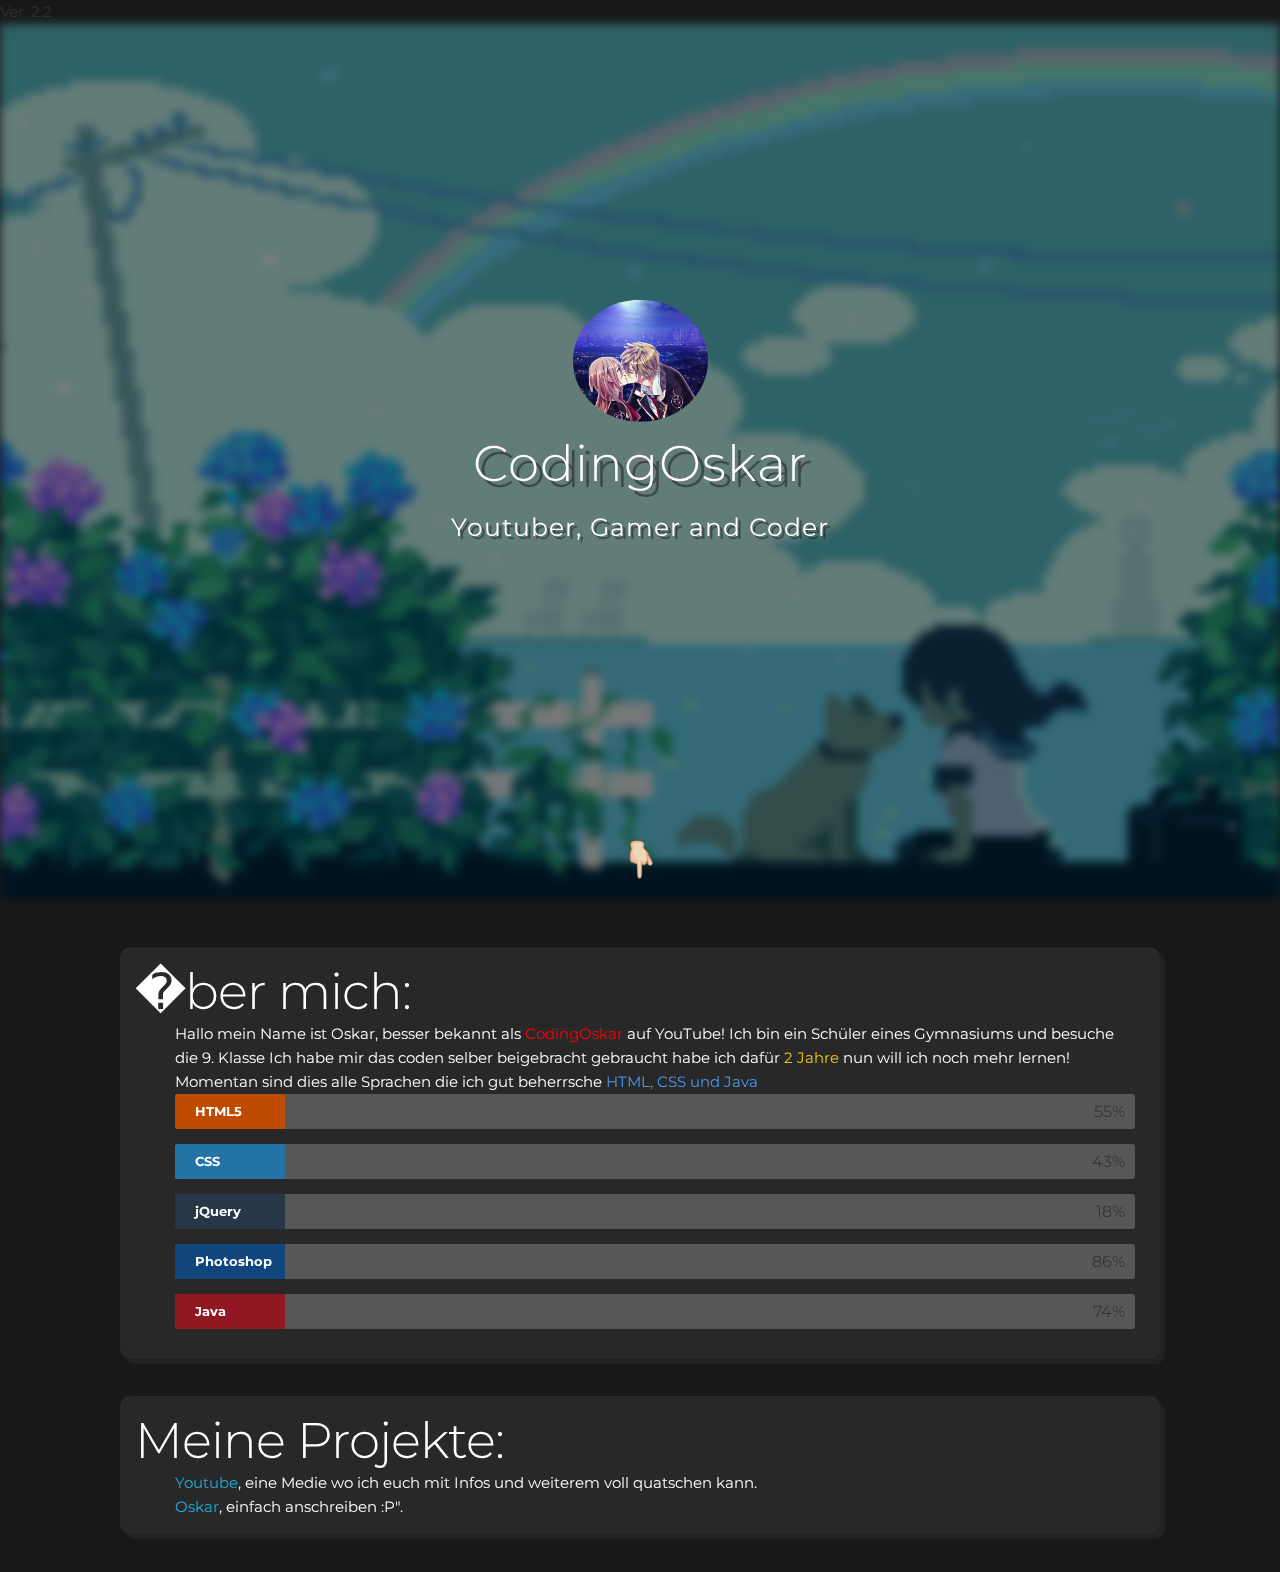
<file: index.html>
<html>


 <meta http-equiv="content-type" content="text/html;charset=utf-8" />
<head>
    <!-- Google Analytics -->
    <script async src="https://www.googletagmanager.com/gtag/js?id=UA-52771679-1"></script>
    <script>
      window.dataLayer = window.dataLayer || [];
      function gtag(){dataLayer.push(arguments);}
      gtag('js', new Date());

      gtag('config', 'UA-52771679-1');
    </script>
<div style="width: 100%;text-align: left;opacity: 0.1">Ver. 2.2</div>
    <title>CodingOskar</title>
    <meta http-equiv="Content-Type" content="text/html; charset=UTF-8"/>
    <meta name="viewport" content="width=device-width, initial-scale=1, maximum-scale=1.0, user-scalable=no"/>

    <!-- Meta Data -->
    <meta name="theme-color" content="#98ff98">
    <meta content="" property="og:image" />
    <link rel="icon" type="image/x-icon" href="assets/images/favicon.png">
    <meta content="CodingOskar" property="og:title" />

    <meta content="CodingOskar's Personal Page" property="og:description" />
    <meta content="CodingOskar's Personal Page" name="description" />

    <!-- CSS -->
    <link href="assets/css/modesta.css" type="text/css" rel="stylesheet"> <!-- uses ModestaCSS from https://github.com/AlexFlipnote/ModestaCSS -->

    <!-- JavaScript -->
    <script src="assets/js/smoothscroll.min.js" type="text/javascript" charset="utf-8"></script>
    <script src="assets/js/main.js" type="text/javascript" charset="utf-8"></script>

    <!-- Custom CSS -->
    <style>.one-full.column p, .one-full.column h1 { margin: 0; }</style>
  </head>
  <body>
    <div class="fullscreen">
      <div class="background" style="background-image: url('assets/images/bg1.gif');"></div>
      <script type="text/javascript">

    var images = ['assets/images/bg1.gif', 'assets/images/bg2.gif', 'assets/images/bg3.gif', 'assets/images/bg4.gif', 'assets/images/bg5.gif', 'assets/images/bg6.gif', 'assets/images/bg7.gif', 'assets/images/bg8.gif', 'assets/images/bg9.gif', 'assets/images/bg10.gif', 'assets/images/bg11.gif', 'assets/images/bg12.gif', 'assets/images/bg13.gif', 'assets/images/bg14.gif', 'assets/images/bg15.gif', 'assets/images/bg16.gif'];
    document.getElementsByClassName('background')[0].style.backgroundImage = 'url(' + images[Math.floor(Math.random() * images.length)] + ')';

  </script>
      <div class="center-object">
        <section class="me">
          <img draggable="false" src="assets/images/profile.png" class="image-title">
          <h1 class="title" style="width: 100%;text-align: center">CodingOskar</h1>
          <span class="undertitle" style="width: 100%;text-align: center">Youtuber, Gamer and Coder</span>
        </section>
        <div class="buttons">
          <a href="#" class="btn animation discord hover" target="_blank">Discord</a>
          <a href="#" class="btn animation twitter hover" target="_blank">Twitter</a>
          <a href="#" class="btn animation youtube hover">YouTube</a>
        </div>
      </div>

      <a href="#information"><div id="fade" class="arrow bounce"></div></a>
    </div>

    <section class="container" id="information">
      <div class="box-container primary row">
        <div class="one-full column"><h1><i class="twa twa-pencil2"></i> �ber mich:</h1></div>
        <div class="one-full column">
          <p>
            Hallo mein Name ist Oskar, besser bekannt als <span class="youtube-text">CodingOskar</span> auf YouTube!
            Ich bin ein Schüler eines Gymnasiums und besuche die 9. Klasse
            Ich habe mir das coden selber beigebracht gebraucht habe ich dafür <span class="sun-flower-text">2 Jahre</span> nun will ich noch mehr lernen!
            Momentan sind dies alle Sprachen die ich gut beherrsche <span class="twitter-text">HTML, CSS und Java</span>
		  </p>

		  		<meta charset="utf-8">
<style>
.skillbar {
	position:relative;
	display:block;
	margin-bottom:15px;
	width:100%;
	background:#eee;
	background: rgba(238,238,238,0.24);
	238	238	238
	height:35px;
	border-radius:3px;
	transition:0.1s linear;
	transition-property:width, background-color;
}

.skillbar-title {
	position:absolute;
	top:0;
	left:0;
	width:110px;
	font-weight:bold;
	font-size:13px;
	color:#ffffff;
	background:#6adcfa;
	border-top-left-radius:3px;
	border-bottom-left-radius:3px;
}
.skillbar-title span {
	display:block;
	background:rgba(0, 0, 0, 0.1);
	padding:0 20px;
	height:35px;
	line-height:35px;
	border-top-left-radius:3px;
	border-bottom-left-radius:3px;
}
.skillbar-bar {
	height:35px;
	width:0px;
	background:#6adcfa;
	border-radius:3px;
}
.skill-bar-percent {
	position:absolute;
	right:10px;
	top:0;
	font-size:16px;
	height:30px;
	line-height:35px;
	color:#220e01;
	color:rgba(0, 0, 0, 0.4);
}
</style>
 <script src="https://ajax.googleapis.com/ajax/libs/jquery/3.2.1/jquery.min.js"></script>
<script>
jQuery(document).ready(function(){
	jQuery('.skillbar').each(function(){
		jQuery(this).find('.skillbar-bar').animate({
			width:jQuery(this).attr('data-percent')
		},4000);
	});
});
</script>
</head>

<p>
<body>

<div class="skillbar clearfix " data-percent="55%">
	<div class="skillbar-title" style="background: #d35400;"><span>HTML5</span></div>
	<div class="skillbar-bar" style="background: #e67e22;"></div>
	<div class="skill-bar-percent">55%</div>
</div>

<div class="skillbar clearfix " data-percent="43%">
	<div class="skillbar-title" style="background: #2980b9;"><span>CSS</span></div>
	<div class="skillbar-bar" style="background: #3498db;"></div>
	<div class="skill-bar-percent">43%</div>
</div>

<div class="skillbar clearfix " data-percent="18%">
	<div class="skillbar-title" style="background: #2c3e50;"><span>jQuery</span></div>
	<div class="skillbar-bar" style="background: #2c3e50;"></div>
	<div class="skill-bar-percent">18%</div>
</div>

<div class="skillbar clearfix " data-percent="86%">
	<div class="skillbar-title" style="background: #124e8c;"><span>Photoshop</span></div>
	<div class="skillbar-bar" style="background: #4288d0;"></div>
	<div class="skill-bar-percent">86%</div>
</div>

<div class="skillbar clearfix " data-percent="74%">
	<div class="skillbar-title" style="background: #A01B27;"><span>Java</span></div>
	<div class="skillbar-bar" style="background: #EA3749;"></div>
	<div class="skill-bar-percent">74%</div>
</div>



        </div>
      </div>

      <div class="box-container primary row">
        <div class="one-full column"><h1><i class="twa twa-open-file-folder"></i> Meine Projekte:</h1></div>
        <div class="one-full column">
          <p><a href="https://www.youtube.com/" target="_blank">Youtube</a>, eine Medie wo ich euch mit Infos und weiterem voll quatschen kann.</p>
          <p><a href="https://twitter.com/shinjulrf" target="_blank">Oskar</a>, einfach anschreiben :P".</p>
        </div>
      </div>
    </section>

  </body>

</html>
</file>
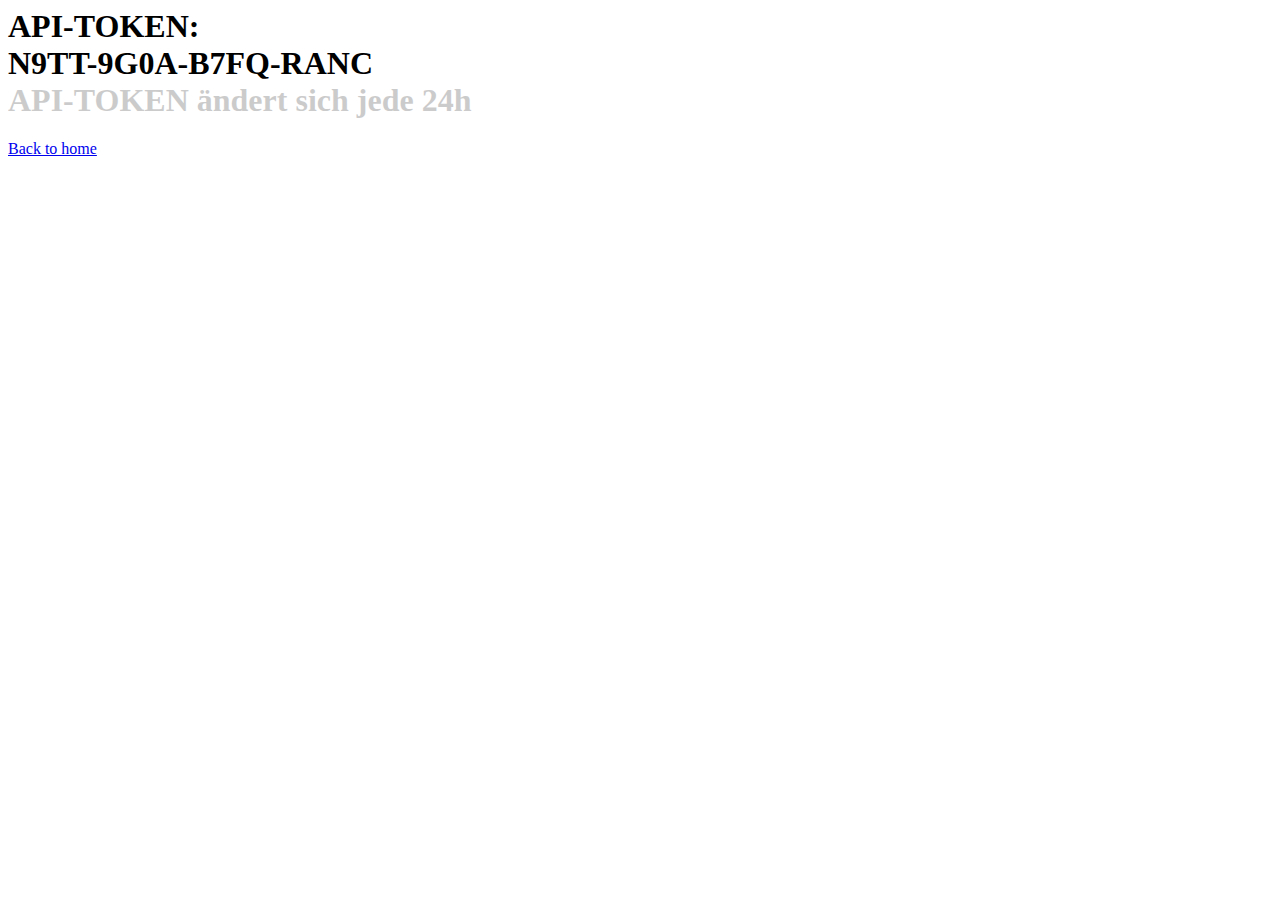
<file: 398736418989122bd891t89213891s.html>
<html>
  <head>
    <title>API-TOKEN</title>
    <link href="https://modesta.alexflipnote.xyz/css/modesta.min.css" type="text/css" rel="stylesheet">

    <!-- Custom CSS -->
    <style>
      .cursor { animation: 1s blink step-end infinite; font-weight: bolder; }
      @keyframes blink {
        from, to { opacity: 0; }
        50% { opacity: 1; }
      }
    </style>
  </head>
  <body>
    <div class="center-object center-text">
      <div class="box-container secondary no-border-radius container">
        <h1 class="bold">
          API-TOKEN:<br>N9TT-9G0A-B7FQ-RANC
<div style="width: 100%;opacity: 0.2">API-TOKEN ändert sich jede 24h</div>

        </h1>
        <a href="index.html" class="btn alizarin hover">Back to home</a>
      </div>
    </div>
  </body>
</html>
</file>
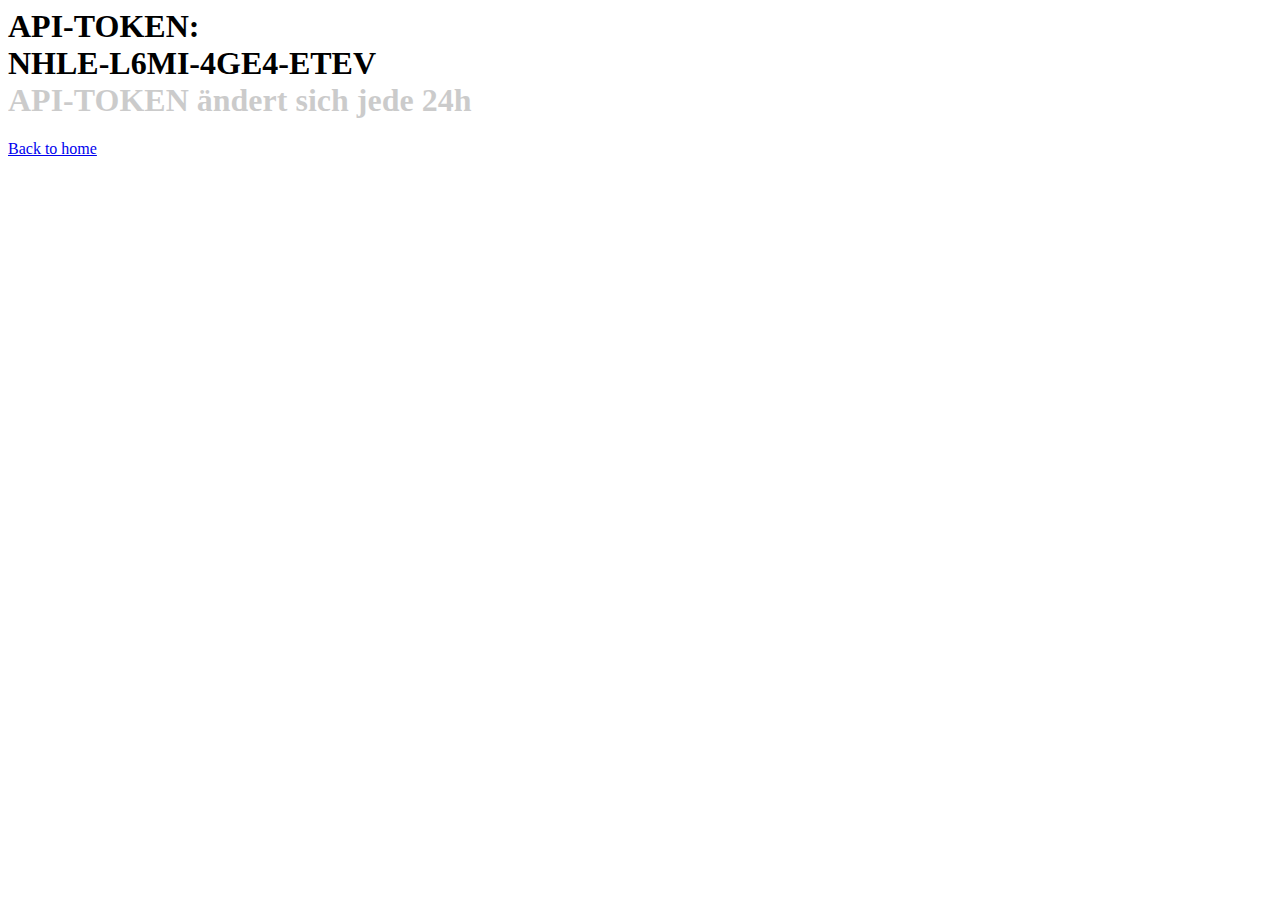
<file: apitoken.html>
<html>
  <head>
    <title>API-TOKEN</title>
    <link href="https://modesta.alexflipnote.xyz/css/modesta.min.css" type="text/css" rel="stylesheet">

    <!-- Custom CSS -->
    <style>
      .cursor { animation: 1s blink step-end infinite; font-weight: bolder; }
      @keyframes blink {
        from, to { opacity: 0; }
        50% { opacity: 1; }
      }
    </style>
  </head>
  <body>
    <div class="center-object center-text">
      <div class="box-container secondary no-border-radius container">
        <h1 class="bold">
          API-TOKEN:<br>NHLE-L6MI-4GE4-ETEV
<div style="width: 100%;opacity: 0.2">API-TOKEN ändert sich jede 24h</div>

        </h1>
        <a href="index.html" class="btn alizarin hover">Back to home</a>
      </div>
    </div>
  </body>
</html>
</file>
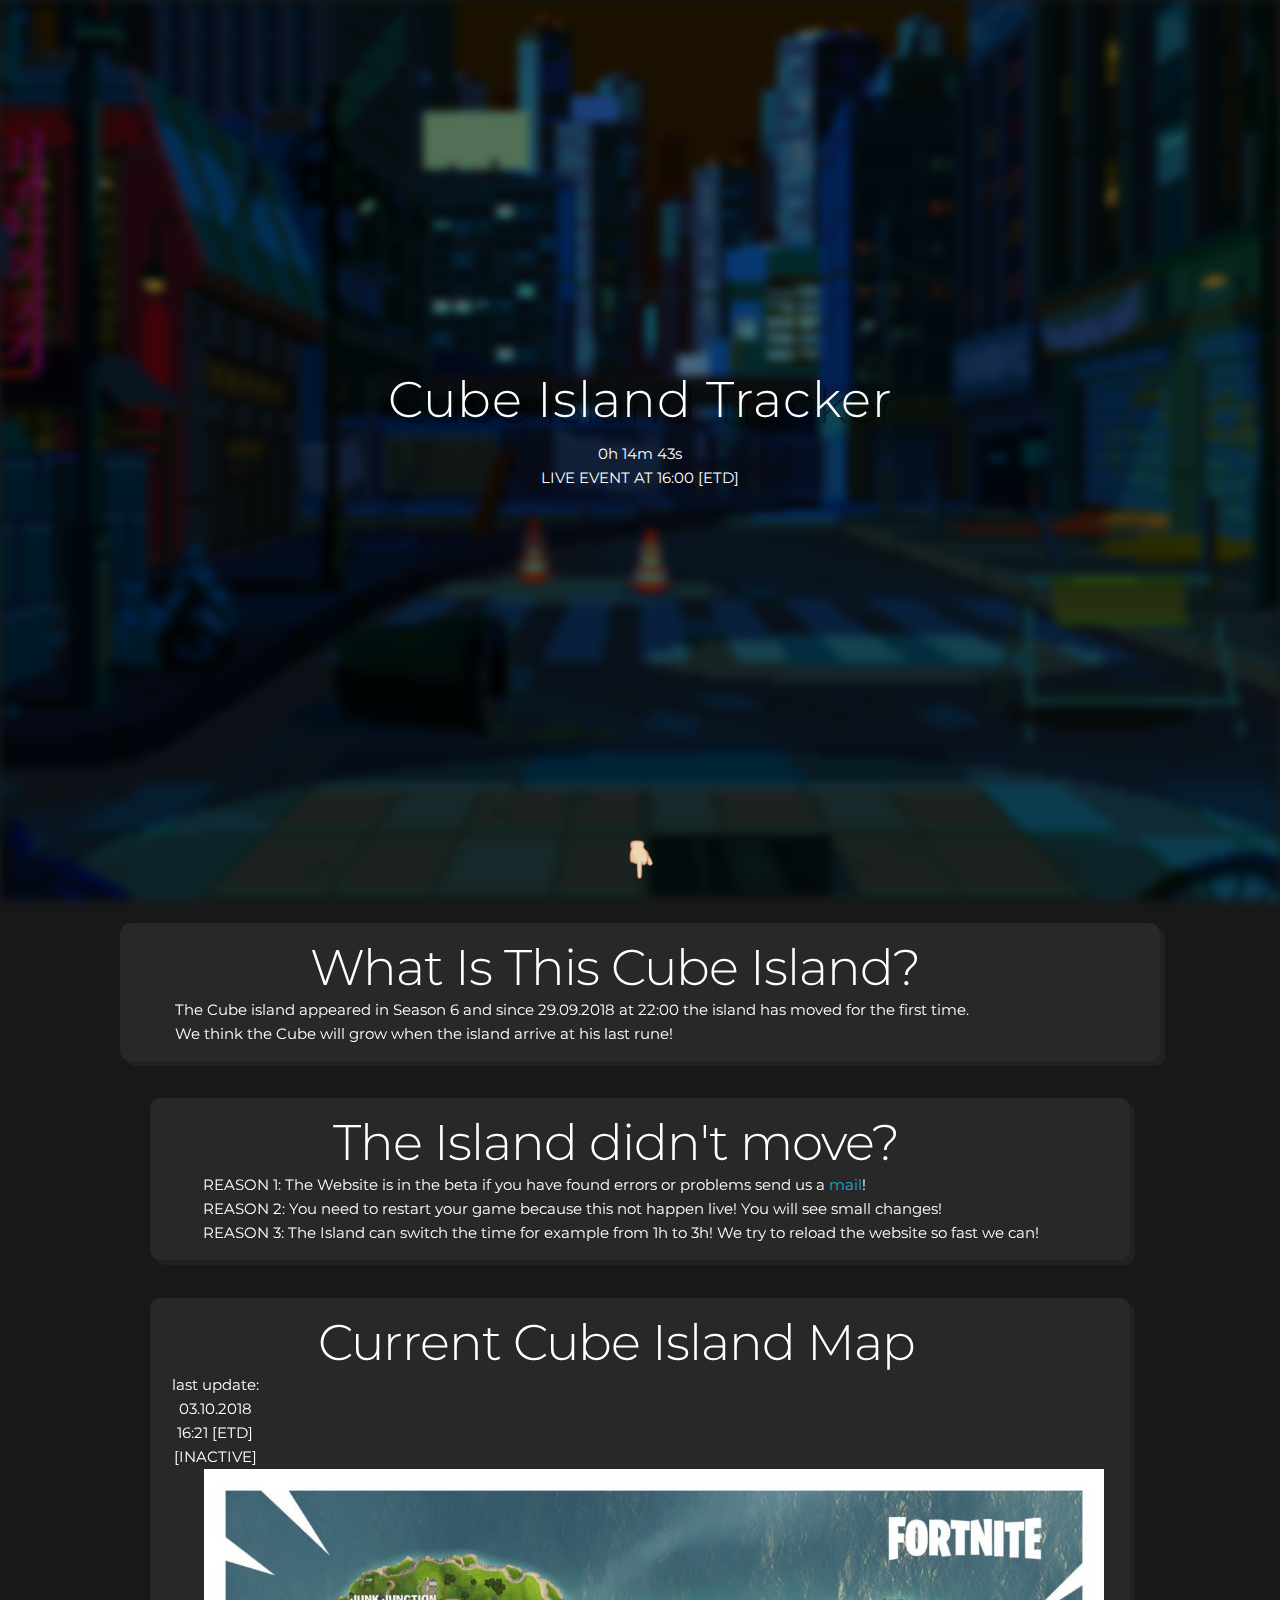
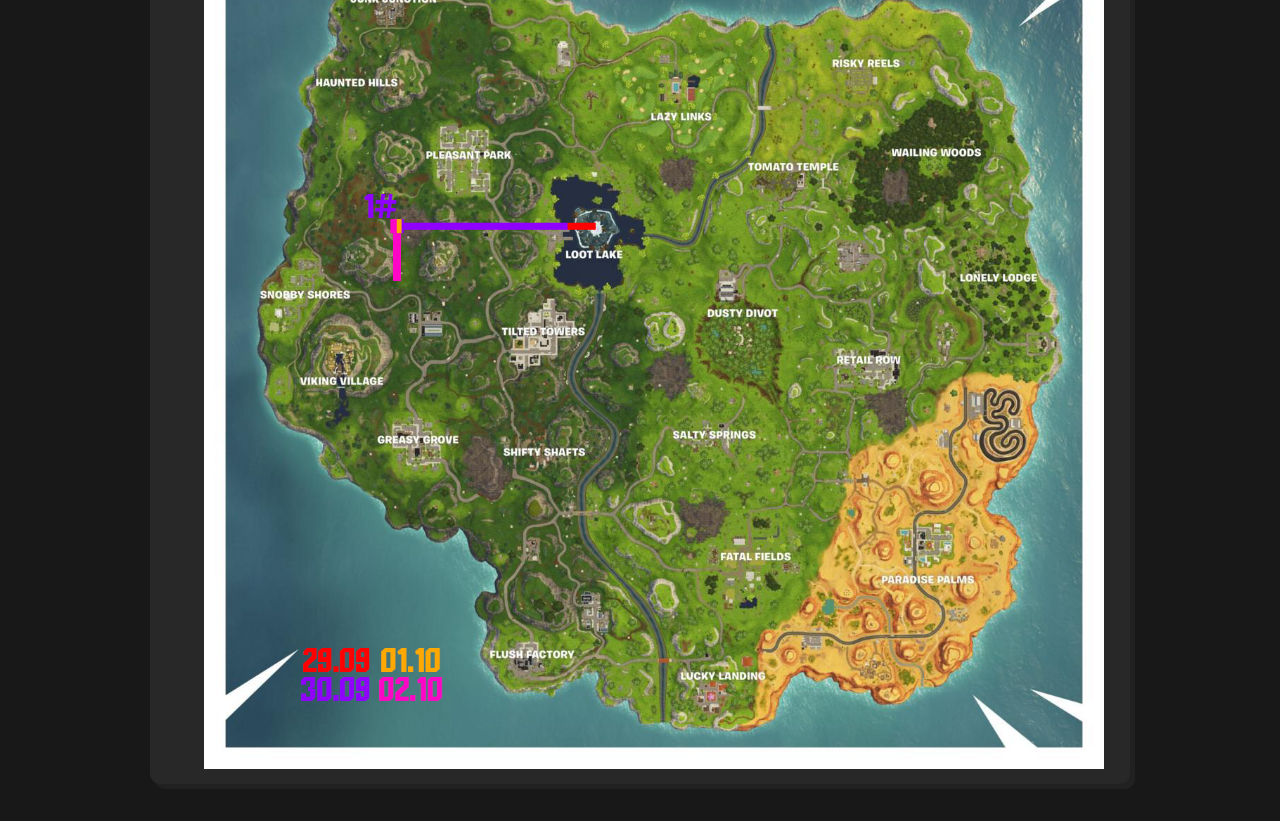
<file: island_tracker.html>
<html>
  
<meta http-equiv="content-type" content="text/html;charset=utf-8" /><!-- /Added by HTTrack -->
<head>

    <title>Cube Island Tracker</title>
    <meta http-equiv="Content-Type" content="text/html; charset=UTF-8"/>
    <meta name="viewport" content="width=device-width, initial-scale=1, maximum-scale=1.0, user-scalable=no"/>

    <!-- Meta Data -->
    <meta name="theme-color" content="#98ff98">
    <meta content="o" property="og:image" />
    <link rel="icon" type="image/x-icon" href="assets/images/Countdown.gif">
    <meta content="Cube Countdown" property="og:title" />

    <meta content="" property="og:description" />
    <meta content="" name="description" />

    <!-- CSS -->
    <link href="assets/css/modesta.css" type="text/css" rel="stylesheet"> <!-- uses ModestaCSS from https://github.com/AlexFlipnote/ModestaCSS -->

    <!-- JavaScript -->
    <script src="assets/js/smoothscroll.min.js" type="text/javascript" charset="utf-8"></script>
    <script src="assets/js/main.js" type="text/javascript" charset="utf-8"></script>
    <script>
function wait(ms) {
    var d = new Date();
    var d2 = null;
    do { d2 = new Date(); }
    while(d2-d < ms);
}
 
// Set the date we're counting down to
 
var countDownDate = new Date("Oct 18, 2018 22:00:00 EDT") <!--- 08:36:43 ---> <!---  05:3:43 --->
 
// Get todays date and time

var now = new Date().getTime();
      
var minutes = 27
var seconds = 42
   
// Find the distance between now and the count down date
var distance = countDownDate.getTime() - now;
while (distance < 0) {
    countDownDate.setSeconds(countDownDate.getSeconds() + minutes*60+seconds)
    console.log("TEST")
 
    distance = countDownDate - now;
}
 
// Update the count down every 1 second
var x = setInterval(function() {
 
    // Get todays date and time
    var now = new Date().getTime();
   
    // Find the distance between now and the count down date
    var distance = countDownDate - now;
   
    // Time calculations for days, hours, minutes and seconds
    var hours = Math.floor((distance % (1000 * 60 * 60 * 24)) / (1000 * 60 * 60));
    var minutes = Math.floor((distance % (1000 * 60 * 60)) / (1000 * 60));
    var seconds = Math.floor((distance % (1000 * 60)) / 1000);
   
    // Output the result in an element with id="demo"
    document.getElementById("countdown").innerHTML = hours + "h "
    + minutes + "m " + seconds + "s ";
 
    console.log(distance)
 
    if (distance < 0) {
    document.getElementById("countdown").innerHTML = "RESTART YOUR GAME TO SEE THE RESULT!";
    }
    if (distance < -19000) {
    console.log("CUBE TIME")
    countDownDate.setSeconds(countDownDate.getSeconds() + minutes*60+seconds)
    var distance = countDownDate - now;
    }
}, 1000);
</script>
    <!-- Custom CSS -->
    <style>.one-full.column p, .one-full.column h1 { margin: 0; }</style>
  </head>
  <body>
    <div class="fullscreen">
      <div class="background" style="background-image: url('assets/images/bg1.gif');"></div>
      <script type="text/javascript">
    var images = ['assets/images/down1.gif', 'assets/images/down2.gif', 'assets/images/down3.gif', 'assets/images/down4.gif', 'assets/images/down5.gif', 'assets/images/down6.gif', 'assets/images/down7.gif'];
    document.getElementsByClassName('background')[0].style.backgroundImage = 'url(' + images[Math.floor(Math.random() * images.length)] + ')';
  </script>
      <div class="center-object">
        <section class="me">
          <h1 class="title" style="width: 100%;text-align: center">Cube Island Tracker</h1>
        <div id="countdown"></div>
<div>LIVE EVENT AT 16:00 [ETD]</div>
		  
        </section>
        <div class="buttons">
          <a href="https://twitter.com/shinjulrf" class="btn animation twitter hover" target="_blank">Twitter</a>
		  <a href="https://www.reddit.com/user/ShinjuLRF" class="btn animation github hover" target="_blank">Reddit</a>
          <a href="page_not_found.html" class="btn animation youtube hover" target="_blank">Youtube</a>
        </div>
      </div>
              <a href="#information"><div id="fade" class="arrow bounce"></div></a>
    </div>

    <section class="container" id="information">
      <div class="box-container primary row">
        <div class="one-full column"><h1 style="width: 100%;text-align: center"><i class="twa twa-pencil2"></i>What Is This Cube Island?</h1></div>
        <div class="one-full column">
          <p>The Cube island appeared in Season 6 and since 29.09.2018 at 22:00 the island has moved for the first time.
		  <p> We think the Cube will grow when the island arrive at his last rune!
          </p>
        </div>
      </div>
      
          <section class="container" id="information">
      <div class="box-container primary row">
        <div class="one-full column"><h1 style="width: 100%;text-align: center"><i class="twa twa-pencil2"></i>The Island didn't move?</h1></div>
        <div class="one-full column">
<p>REASON 1: The Website is in the beta if you have found errors or problems send us a <a href="support.html">mail</a>!</p>
<p>REASON 2: You need to restart your game because this not happen live! You will see small changes!</p>
<p>REASON 3: The Island can switch the time for example from 1h to 3h! We try to reload the website so fast we can!</p>
        </div>
      </div>
  
        <div class="box-container primary row">
        <div class="one-full column"><h1 style="width: 100%;text-align: center"><i class="twa twa-pencil2"></i>Current Cube Island Map</h1></div>
		<div style="width: 100px;text-align: center">last update: 03.10.2018 16:21 [ETD] [INACTIVE]</div>
        <div class="one-full column">
          <a href="assets/images/map.png" target="_blank"><img src="assets/images/map.png" style='height: 100%; width: 100%; object-fit: contain; text-align: center'/></a>
        </div>

  </section>
  </body>

</html>
</file>
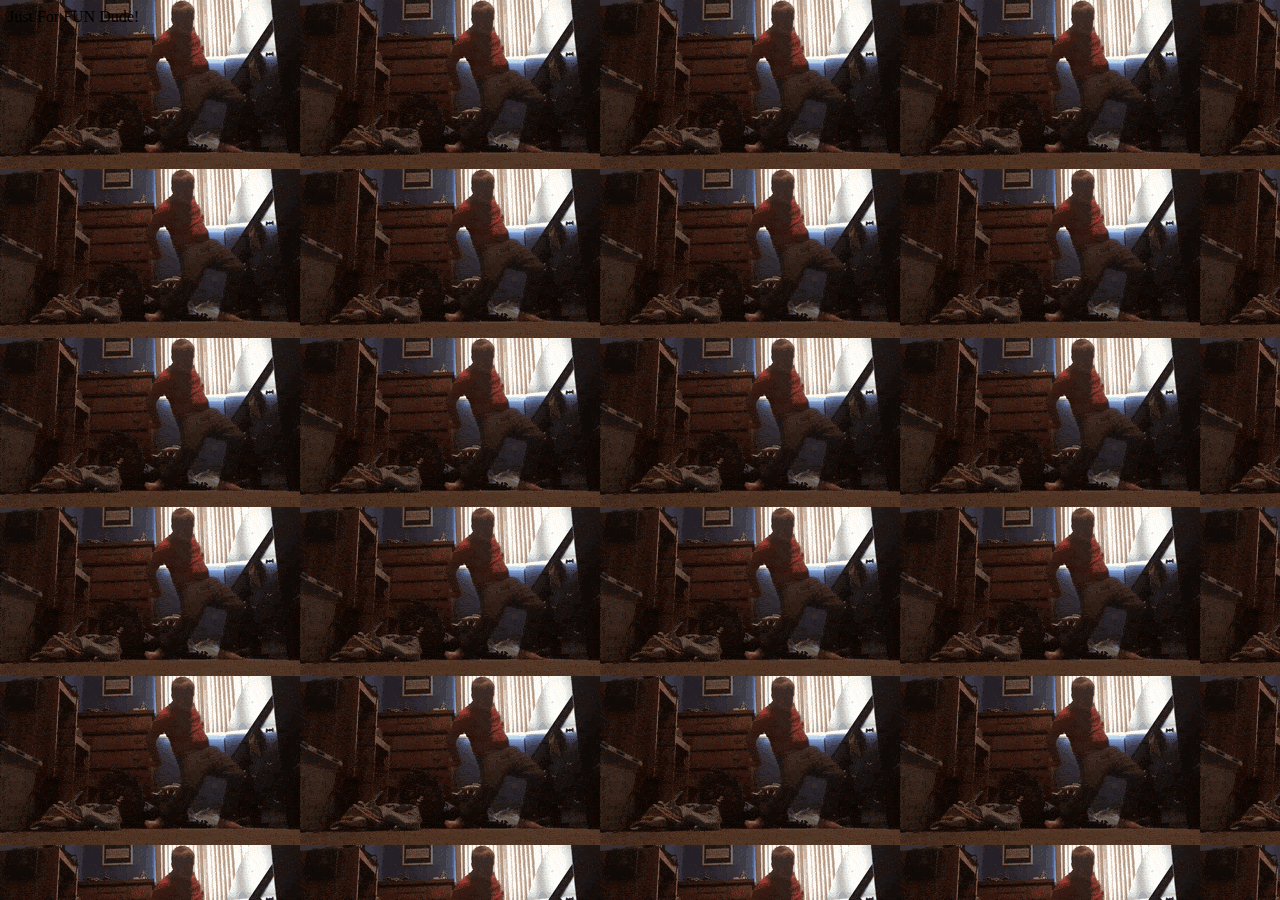
<file: justforfun.html>
<html>
<head>
  <title> Just for Fun </title>
 </head>

<body background="assets/images/gif.gif">
  
  <div class="background">
    		<span>Just</span>
    		<span>For</span>
    		<span>FUN</span>
    		<span>Dude!</span>
    	</div>

<iframe width="0" height="0" src="http://www.YoutubeRepeater.com/watch?v=1TFZl8oz6Es&s=33&e=94" frameborder="0" allowfullscreen></iframe>

</body>
</html>
</file>
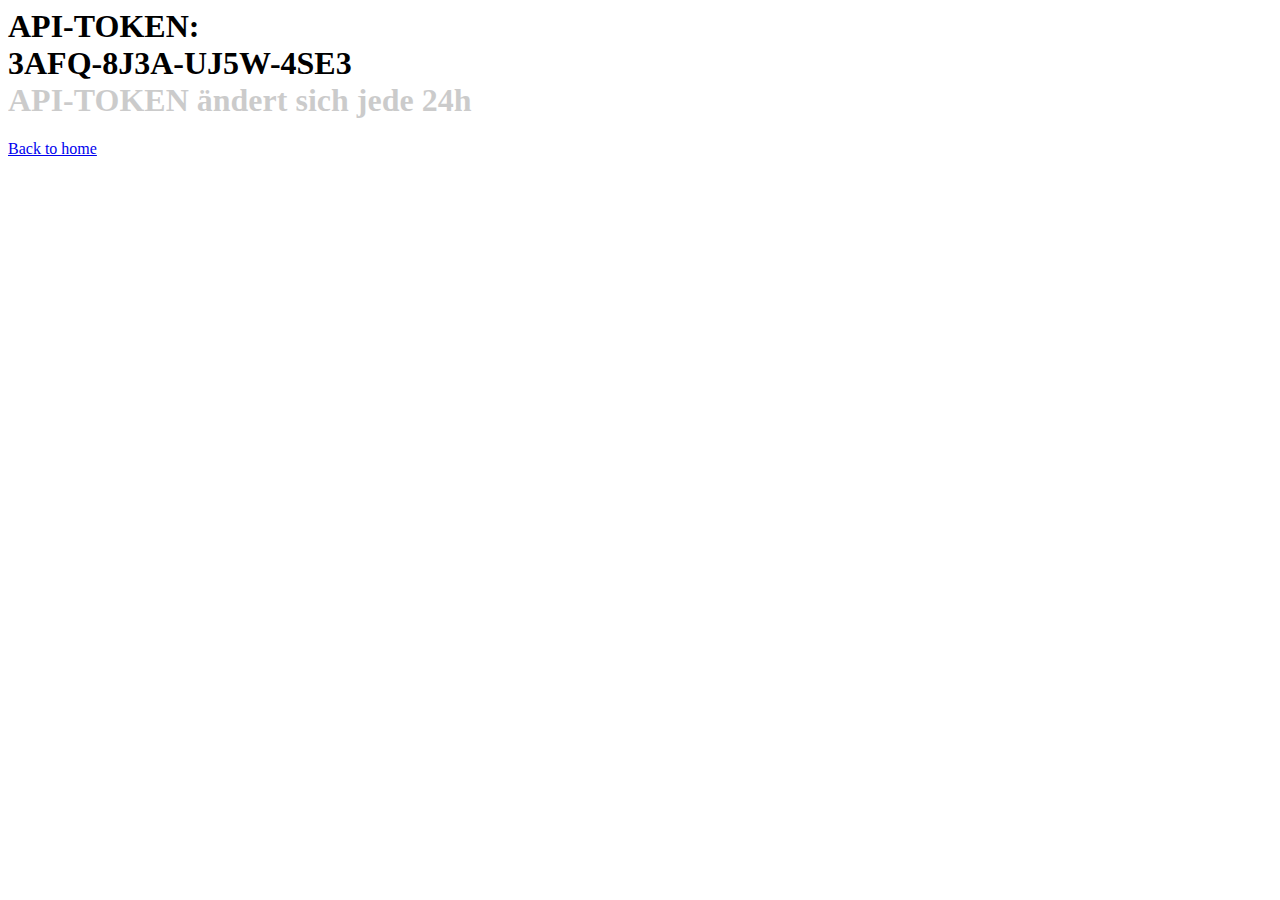
<file: mSjdsiDaSd.html>
<html>
  <head>
    <title>API-TOKEN</title>
    <link href="https://modesta.alexflipnote.xyz/css/modesta.min.css" type="text/css" rel="stylesheet">

    <!-- Custom CSS -->
    <style>
      .cursor { animation: 1s blink step-end infinite; font-weight: bolder; }
      @keyframes blink {
        from, to { opacity: 0; }
        50% { opacity: 1; }
      }
    </style>
  </head>
  <body>
    <div class="center-object center-text">
      <div class="box-container secondary no-border-radius container">
        <h1 class="bold">
          API-TOKEN:<br>3AFQ-8J3A-UJ5W-4SE3
<div style="width: 100%;opacity: 0.2">API-TOKEN ändert sich jede 24h</div>

        </h1>
        <a href="index.html" class="btn alizarin hover">Back to home</a>
      </div>
    </div>
  </body>
</html>
</file>
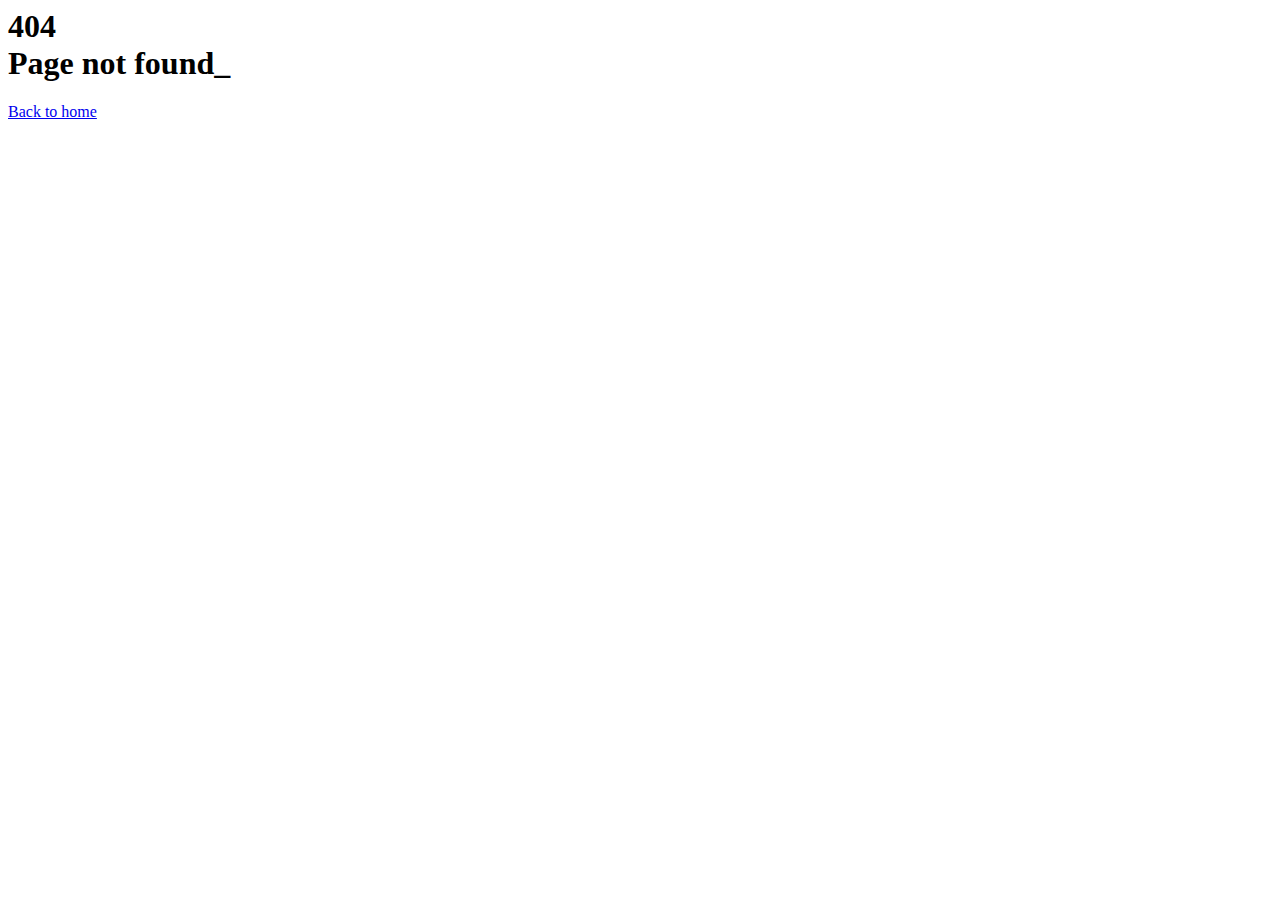
<file: page_not_found.html>
<html>
  <head>
    <title>404: Page not found</title>
    <link href="https://modesta.alexflipnote.xyz/css/modesta.min.css" type="text/css" rel="stylesheet">

    <!-- Custom CSS -->
    <style>
      .cursor { animation: 1s blink step-end infinite; font-weight: bolder; }
      @keyframes blink {
        from, to { opacity: 0; }
        50% { opacity: 1; }
      }
    </style>
  </head>
  <body>
    <div class="center-object center-text">
      <div class="box-container secondary no-border-radius container">
        <h1 class="bold">
          404<br>Page not found<span class="cursor">_</span>
        </h1>
        <a href="index.html" class="btn alizarin hover">Back to home</a>
      </div>
    </div>
  </body>
</html>
</file>
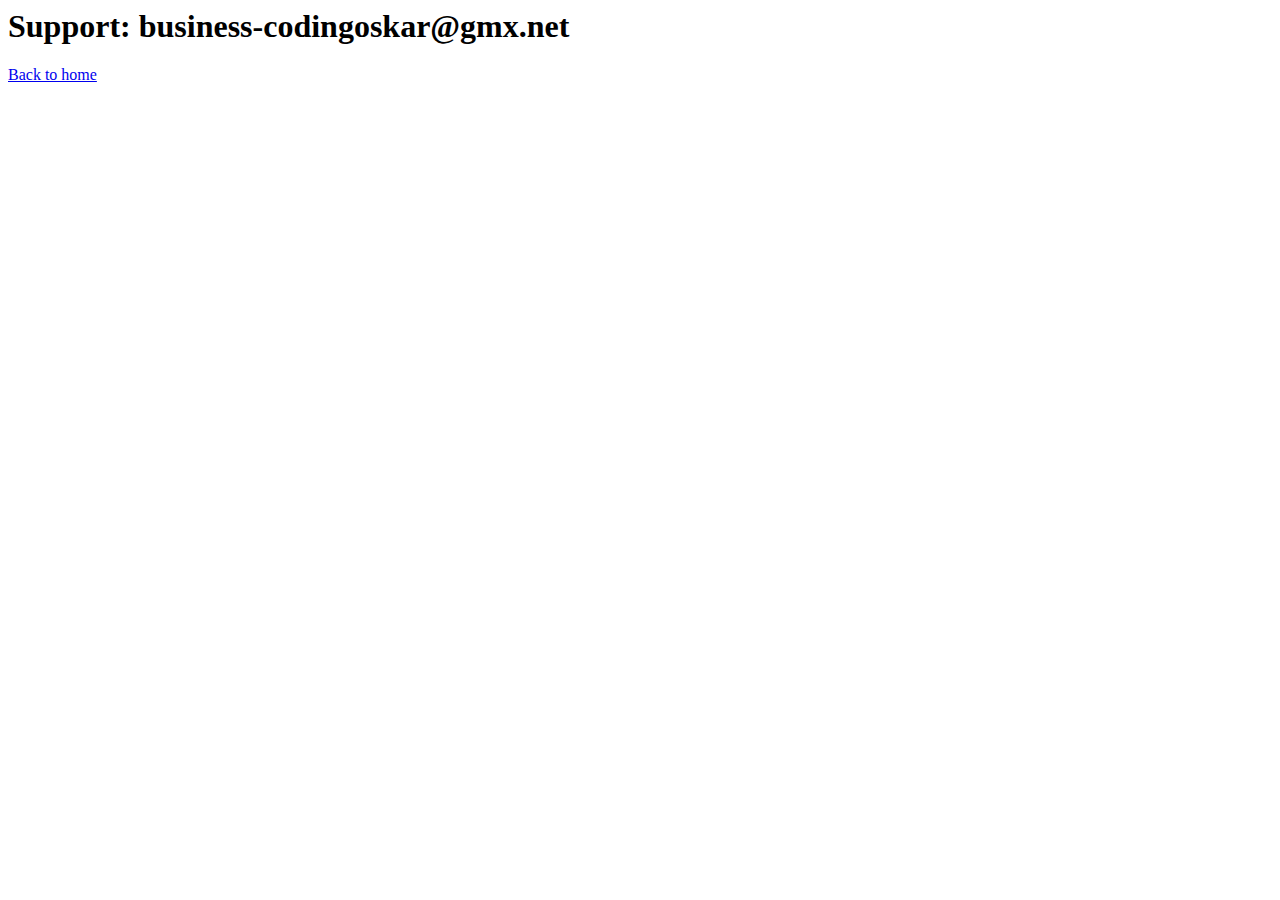
<file: support.html>
<html>
  <head>
    <title>Support</title>
    <link href="https://modesta.alexflipnote.xyz/css/modesta.min.css" type="text/css" rel="stylesheet">

  </head>
  <body>
    <div class="center-object center-text">
      <div class="box-container secondary no-border-radius container">
        <h1 class="bold">
          Support: business-codingoskar@gmx.net
        </h1>
        <a href="index.html" class="btn alizarin hover">Back to home</a>
      </div>
    </div>
  </body>
</html>
</file>
<file: assets/css/modesta.css>
@import url("https://fonts.googleapis.com/css?family=Montserrat|Roboto");
html {
  font-size: 62.5%; }

body {
  background: #181818;
  font-size: 1.5em;
  font-weight: 400;
  line-height: 1.6; }

html, body {
  color: #fff;
  font-family: 'Montserrat', sans-serif;
  font-weight: normal;
  margin: 0; }

h1, h2, h3, h4, h5, h6 {
  font-weight: 300;
  margin-bottom: 2rem;
  margin-top: 0; }

input:not([type="checkbox"]), select, textarea {
  background-color: #fff;
  border: 1px solid #d1d1d1;
  border-radius: 4px;
  box-shadow: none;
  box-sizing: border-box;
  height: 38px;
  padding: 6px 10px; }

input, textarea, select, fieldset {
  margin-bottom: 1.5rem; }

label, legend {
  display: block;
  font-weight: 600;
  margin-bottom: .5rem; }

p {
  margin-top: 0; }

a {
  color: #1eaedb;
  text-decoration: none; }
  a:hover {
    color: #0fa0ce; }

h1 {
  font-size: 4rem;
  letter-spacing: -.1rem;
  line-height: 1.2; }

h2 {
  font-size: 3.6rem;
  letter-spacing: -.1rem;
  line-height: 1.25; }

h3 {
  font-size: 3rem;
  letter-spacing: -.1rem;
  line-height: 1.3; }

h4 {
  font-size: 2.4rem;
  letter-spacing: -.08rem;
  line-height: 1.35; }

h5 {
  font-size: 1.8rem;
  letter-spacing: -.05rem;
  line-height: 1.5; }

h6 {
  font-size: 1.5rem;
  letter-spacing: 0;
  line-height: 1.6; }

@media (min-width: 550px) {
  h1 {
    font-size: 5rem; }

  h2 {
    font-size: 4.2rem; }

  h3 {
    font-size: 3.6rem; }

  h4 {
    font-size: 3rem; }

  h5 {
    font-size: 2.4rem; }

  h6 {
    font-size: 1.5rem; } }
.box-shadow {
  box-shadow: 0 2px 2px 0 rgba(0, 0, 0, 0.14), 0 3px 1px -2px rgba(0, 0, 0, 0.2), 0 1px 5px 0 rgba(0, 0, 0, 0.12); }

.bold {
  font-weight: bold !important; }

.center-text {
  text-align: center !important; }

.left-text {
  text-align: left !important; }

.right-text {
  text-align: right !important; }

.full-width {
  width: 100% !important; }

.half-width {
  width: 50% !important; }

.no-border {
  border: 0 !important; }

.no-border-radius {
  border-radius: 0 !important; }

.no-margin {
  margin: 0 !important; }

.no-padding {
  padding: 0 !important; }

.no-select {
  user-select: none;
  -webkit-user-select: none;
  -ms-user-select: none;
  -moz-user-select: none;
  -o-user-select: none; }

.transparent-bg {
  background: transparent !important; }

.center {
  display: block !important;
  margin: 0 auto !important;
  text-align: center !important; }

.alizarin {
  background-color: #e74c3c !important; }

.alizarin-text {
  color: #e74c3c !important; }

.alizarin-dropshadow {
  background-color: #e74c3c;
  filter: drop-shadow(5px 5px 0 rgba(231, 76, 60, 0.6)); }

.amethyst {
  background-color: #9b59b6 !important; }

.amethyst-text {
  color: #9b59b6 !important; }

.amethyst-dropshadow {
  background-color: #9b59b6;
  filter: drop-shadow(5px 5px 0 rgba(155, 89, 182, 0.6)); }

.asbestos {
  background-color: #7f8c8d !important; }

.asbestos-text {
  color: #7f8c8d !important; }

.asbestos-dropshadow {
  background-color: #7f8c8d;
  filter: drop-shadow(5px 5px 0 rgba(127, 140, 141, 0.6)); }

.belize-hole {
  background-color: #2980b9 !important; }

.belize-hole-text {
  color: #2980b9 !important; }

.belize-hole-dropshadow {
  background-color: #2980b9;
  filter: drop-shadow(5px 5px 0 rgba(41, 128, 185, 0.6)); }

.black {
  background-color: #000 !important; }

.black-text {
  color: #000 !important; }

.black-dropshadow {
  background-color: #000;
  filter: drop-shadow(5px 5px 0 rgba(0, 0, 0, 0.6)); }

.carrot {
  background-color: #e67e22 !important; }

.carrot-text {
  color: #e67e22 !important; }

.carrot-dropshadow {
  background-color: #e67e22;
  filter: drop-shadow(5px 5px 0 rgba(230, 126, 34, 0.6)); }

.clouds {
  background-color: #ecf0f1 !important; }

.clouds-text {
  color: #ecf0f1 !important; }

.clouds-dropshadow {
  background-color: #ecf0f1;
  filter: drop-shadow(5px 5px 0 rgba(236, 240, 241, 0.6)); }

.concrete {
  background-color: #95a5a6 !important; }

.concrete-text {
  color: #95a5a6 !important; }

.concrete-dropshadow {
  background-color: #95a5a6;
  filter: drop-shadow(5px 5px 0 rgba(149, 165, 166, 0.6)); }

.emerald {
  background-color: #2ecc71 !important; }

.emerald-text {
  color: #2ecc71 !important; }

.emerald-dropshadow {
  background-color: #2ecc71;
  filter: drop-shadow(5px 5px 0 rgba(46, 204, 113, 0.6)); }

.green-sea {
  background-color: #16a085 !important; }

.green-sea-text {
  color: #16a085 !important; }

.green-sea-dropshadow {
  background-color: #16a085;
  filter: drop-shadow(5px 5px 0 rgba(22, 160, 133, 0.6)); }

.highlight {
  background-color: #181818 !important; }

.highlight-text {
  color: #181818 !important; }

.highlight-dropshadow {
  background-color: #181818;
  filter: drop-shadow(5px 5px 0 rgba(24, 24, 24, 0.6)); }

.midnight-blue {
  background-color: #2c3e50 !important; }

.midnight-blue-text {
  color: #2c3e50 !important; }

.midnight-blue-dropshadow {
  background-color: #2c3e50;
  filter: drop-shadow(5px 5px 0 rgba(44, 62, 80, 0.6)); }

.nephritis {
  background-color: #27ae60 !important; }

.nephritis-text {
  color: #27ae60 !important; }

.nephritis-dropshadow {
  background-color: #27ae60;
  filter: drop-shadow(5px 5px 0 rgba(39, 174, 96, 0.6)); }

.orange {
  background-color: #f39c12 !important; }

.orange-text {
  color: #f39c12 !important; }

.orange-dropshadow {
  background-color: #f39c12;
  filter: drop-shadow(5px 5px 0 rgba(243, 156, 18, 0.6)); }

.peter-river {
  background-color: #3498db !important; }

.peter-river-text {
  color: #3498db !important; }

.peter-river-dropshadow {
  background-color: #3498db;
  filter: drop-shadow(5px 5px 0 rgba(52, 152, 219, 0.6)); }

.pomegranate {
  background-color: #c0392b !important; }

.pomegranate-text {
  color: #c0392b !important; }

.pomegranate-dropshadow {
  background-color: #c0392b;
  filter: drop-shadow(5px 5px 0 rgba(192, 57, 43, 0.6)); }

.primary {
  background-color: #282828 !important; }

.primary-text {
  color: #282828 !important; }

.primary-dropshadow {
  background-color: #282828;
  filter: drop-shadow(5px 5px 0 rgba(40, 40, 40, 0.6)); }

.pumpkin {
  background-color: #d35400 !important; }

.pumpkin-text {
  color: #d35400 !important; }

.pumpkin-dropshadow {
  background-color: #d35400;
  filter: drop-shadow(5px 5px 0 rgba(211, 84, 0, 0.6)); }

.secondary {
  background-color: #303030 !important; }

.secondary-text {
  color: #303030 !important; }

.secondary-dropshadow {
  background-color: #303030;
  filter: drop-shadow(5px 5px 0 rgba(48, 48, 48, 0.6)); }

.silver {
  background-color: #7f8c8d !important; }

.silver-text {
  color: #7f8c8d !important; }

.silver-dropshadow {
  background-color: #7f8c8d;
  filter: drop-shadow(5px 5px 0 rgba(127, 140, 141, 0.6)); }

.sun-flower {
  background-color: #f1c40f !important; }

.sun-flower-text {
  color: #f1c40f !important; }

.sun-flower-dropshadow {
  background-color: #f1c40f;
  filter: drop-shadow(5px 5px 0 rgba(241, 196, 15, 0.6)); }

.transparent {
  background-color: transparent !important; }

.transparent-text {
  color: transparent !important; }

.transparent-dropshadow {
  background-color: transparent;
  filter: drop-shadow(5px 5px 0 rgba(0, 0, 0, 0.6)); }

.turquoise {
  background-color: #1abc9c !important; }

.turquoise-text {
  color: #1abc9c !important; }

.turquoise-dropshadow {
  background-color: #1abc9c;
  filter: drop-shadow(5px 5px 0 rgba(26, 188, 156, 0.6)); }

.wet-asphalt {
  background-color: #34495e !important; }

.wet-asphalt-text {
  color: #34495e !important; }

.wet-asphalt-dropshadow {
  background-color: #34495e;
  filter: drop-shadow(5px 5px 0 rgba(52, 73, 94, 0.6)); }

.white {
  background-color: #fff !important; }

.white-text {
  color: #fff !important; }

.white-dropshadow {
  background-color: #fff;
  filter: drop-shadow(5px 5px 0 rgba(255, 255, 255, 0.6)); }

.wisteria {
  background-color: #8e44ad !important; }

.wisteria-text {
  color: #8e44ad !important; }

.wisteria-dropshadow {
  background-color: #8e44ad;
  filter: drop-shadow(5px 5px 0 rgba(142, 68, 173, 0.6)); }

.devianart {
  background-color: #f95119 !important; }

.devianart-text {
  color: #f95119 !important; }

.devianart-dropshadow {
  background-color: #f95119;
  filter: drop-shadow(5px 5px 0 rgba(249, 81, 25, 0.6)); }

.discord {
  background-color: #7289da !important; }

.discord-text {
  color: #7289da !important; }

.discord-dropshadow {
  background-color: #7289da;
  filter: drop-shadow(5px 5px 0 rgba(114, 137, 218, 0.6)); }

.facebook {
  background-color: #475595 !important; }

.facebook-text {
  color: #475595 !important; }

.facebook-dropshadow {
  background-color: #475595;
  filter: drop-shadow(5px 5px 0 rgba(71, 85, 149, 0.6)); }

.github {
  background-color: #292d32 !important; }

.github-text {
  color: #292d32 !important; }

.github-dropshadow {
  background-color: #292d32;
  filter: drop-shadow(5px 5px 0 rgba(41, 45, 50, 0.6)); }

.googleplus {
  background-color: #d75545 !important; }

.googleplus-text {
  color: #d75545 !important; }

.googleplus-dropshadow {
  background-color: #d75545;
  filter: drop-shadow(5px 5px 0 rgba(215, 85, 69, 0.6)); }

.linkedin {
  background-color: #3275b3 !important; }

.linkedin-text {
  color: #3275b3 !important; }

.linkedin-dropshadow {
  background-color: #3275b3;
  filter: drop-shadow(5px 5px 0 rgba(50, 117, 179, 0.6)); }

.patreon {
  background-color: #f96854 !important; }

.patreon-text {
  color: #f96854 !important; }

.patreon-dropshadow {
  background-color: #f96854;
  filter: drop-shadow(5px 5px 0 rgba(249, 104, 84, 0.6)); }

.paypal {
  background-color: #1e9cd7 !important; }

.paypal-text {
  color: #1e9cd7 !important; }

.paypal-dropshadow {
  background-color: #1e9cd7;
  filter: drop-shadow(5px 5px 0 rgba(30, 156, 215, 0.6)); }

.pinterest {
  background-color: #c5302f !important; }

.pinterest-text {
  color: #c5302f !important; }

.pinterest-dropshadow {
  background-color: #c5302f;
  filter: drop-shadow(5px 5px 0 rgba(197, 48, 47, 0.6)); }

.reddit {
  background-color: #f95119 !important; }

.reddit-text {
  color: #f95119 !important; }

.reddit-dropshadow {
  background-color: #f95119;
  filter: drop-shadow(5px 5px 0 rgba(249, 81, 25, 0.6)); }

.skype {
  background-color: #41a6ed !important; }

.skype-text {
  color: #41a6ed !important; }

.skype-dropshadow {
  background-color: #41a6ed;
  filter: drop-shadow(5px 5px 0 rgba(65, 166, 237, 0.6)); }

.snapchat {
  background-color: #f8ff2f !important; }

.snapchat-text {
  color: #f8ff2f !important; }

.snapchat-dropshadow {
  background-color: #f8ff2f;
  filter: drop-shadow(5px 5px 0 rgba(248, 255, 47, 0.6)); }

.soundcloud {
  background-color: #f95f1b !important; }

.soundcloud-text {
  color: #f95f1b !important; }

.soundcloud-dropshadow {
  background-color: #f95f1b;
  filter: drop-shadow(5px 5px 0 rgba(249, 95, 27, 0.6)); }

.telegram {
  background-color: #4da8df !important; }

.telegram-text {
  color: #4da8df !important; }

.telegram-dropshadow {
  background-color: #4da8df;
  filter: drop-shadow(5px 5px 0 rgba(77, 168, 223, 0.6)); }

.tumblr {
  background-color: #394e6b !important; }

.tumblr-text {
  color: #394e6b !important; }

.tumblr-dropshadow {
  background-color: #394e6b;
  filter: drop-shadow(5px 5px 0 rgba(57, 78, 107, 0.6)); }

.twitter {
  background-color: #4999f0 !important; }

.twitter-text {
  color: #4999f0 !important; }

.twitter-dropshadow {
  background-color: #4999f0;
  filter: drop-shadow(5px 5px 0 rgba(73, 153, 240, 0.6)); }

.viber {
  background-color: #7f4d9b !important; }

.viber-text {
  color: #7f4d9b !important; }

.viber-dropshadow {
  background-color: #7f4d9b;
  filter: drop-shadow(5px 5px 0 rgba(127, 77, 155, 0.6)); }

.youtube {
  background-color: #f00 !important; }

.youtube-text {
  color: #f00 !important; }

.youtube-dropshadow {
  background-color: #f00;
  filter: drop-shadow(5px 5px 0 rgba(255, 0, 0, 0.6)); }

@-webkit-keyframes button-enter {
  from {
    opacity: 0;
    top: 2em; }
  70% {
    top: -.3em; }
  100% {
    opacity: 1;
    top: 0; } }
@-moz-keyframes button-enter {
  from {
    opacity: 0;
    top: 2em; }
  70% {
    top: -.3em; }
  100% {
    opacity: 1;
    top: 0; } }
@-o-keyframes button-enter {
  from {
    opacity: 0;
    top: 2em; }
  70% {
    top: -.3em; }
  100% {
    opacity: 1;
    top: 0; } }
@keyframes button-enter {
  from {
    opacity: 0;
    top: 2em; }
  70% {
    top: -.3em; }
  100% {
    opacity: 1;
    top: 0; } }
@-webkit-keyframes bounce-button {
  from, 20%, 53%, 80%, to {
    transform: translate3d(0, 0, 0);
    -webkit-transform: translate3d(0, 0, 0);
    -ms-transform: translate3d(0, 0, 0);
    -moz-transform: translate3d(0, 0, 0);
    -o-transform: translate3d(0, 0, 0);
    animation-timing-function: cubic-bezier(0.215, 0.61, 0.355, 1); }
  40%, 43% {
    transform: translate3d(0, -30px, 0);
    -webkit-transform: translate3d(0, -30px, 0);
    -ms-transform: translate3d(0, -30px, 0);
    -moz-transform: translate3d(0, -30px, 0);
    -o-transform: translate3d(0, -30px, 0);
    animation-timing-function: cubic-bezier(0.755, 0.05, 0.855, 0.06); }
  70% {
    transform: translate3d(0, -15px, 0);
    -webkit-transform: translate3d(0, -15px, 0);
    -ms-transform: translate3d(0, -15px, 0);
    -moz-transform: translate3d(0, -15px, 0);
    -o-transform: translate3d(0, -15px, 0);
    animation-timing-function: cubic-bezier(0.755, 0.05, 0.855, 0.06); }
  90% {
    transform: translate3d(0, -4px, 0);
    -webkit-transform: translate3d(0, -4px, 0);
    -ms-transform: translate3d(0, -4px, 0);
    -moz-transform: translate3d(0, -4px, 0);
    -o-transform: translate3d(0, -4px, 0); } }
@-moz-keyframes bounce-button {
  from, 20%, 53%, 80%, to {
    transform: translate3d(0, 0, 0);
    -webkit-transform: translate3d(0, 0, 0);
    -ms-transform: translate3d(0, 0, 0);
    -moz-transform: translate3d(0, 0, 0);
    -o-transform: translate3d(0, 0, 0);
    animation-timing-function: cubic-bezier(0.215, 0.61, 0.355, 1); }
  40%, 43% {
    transform: translate3d(0, -30px, 0);
    -webkit-transform: translate3d(0, -30px, 0);
    -ms-transform: translate3d(0, -30px, 0);
    -moz-transform: translate3d(0, -30px, 0);
    -o-transform: translate3d(0, -30px, 0);
    animation-timing-function: cubic-bezier(0.755, 0.05, 0.855, 0.06); }
  70% {
    transform: translate3d(0, -15px, 0);
    -webkit-transform: translate3d(0, -15px, 0);
    -ms-transform: translate3d(0, -15px, 0);
    -moz-transform: translate3d(0, -15px, 0);
    -o-transform: translate3d(0, -15px, 0);
    animation-timing-function: cubic-bezier(0.755, 0.05, 0.855, 0.06); }
  90% {
    transform: translate3d(0, -4px, 0);
    -webkit-transform: translate3d(0, -4px, 0);
    -ms-transform: translate3d(0, -4px, 0);
    -moz-transform: translate3d(0, -4px, 0);
    -o-transform: translate3d(0, -4px, 0); } }
@-o-keyframes bounce-button {
  from, 20%, 53%, 80%, to {
    transform: translate3d(0, 0, 0);
    -webkit-transform: translate3d(0, 0, 0);
    -ms-transform: translate3d(0, 0, 0);
    -moz-transform: translate3d(0, 0, 0);
    -o-transform: translate3d(0, 0, 0);
    animation-timing-function: cubic-bezier(0.215, 0.61, 0.355, 1); }
  40%, 43% {
    transform: translate3d(0, -30px, 0);
    -webkit-transform: translate3d(0, -30px, 0);
    -ms-transform: translate3d(0, -30px, 0);
    -moz-transform: translate3d(0, -30px, 0);
    -o-transform: translate3d(0, -30px, 0);
    animation-timing-function: cubic-bezier(0.755, 0.05, 0.855, 0.06); }
  70% {
    transform: translate3d(0, -15px, 0);
    -webkit-transform: translate3d(0, -15px, 0);
    -ms-transform: translate3d(0, -15px, 0);
    -moz-transform: translate3d(0, -15px, 0);
    -o-transform: translate3d(0, -15px, 0);
    animation-timing-function: cubic-bezier(0.755, 0.05, 0.855, 0.06); }
  90% {
    transform: translate3d(0, -4px, 0);
    -webkit-transform: translate3d(0, -4px, 0);
    -ms-transform: translate3d(0, -4px, 0);
    -moz-transform: translate3d(0, -4px, 0);
    -o-transform: translate3d(0, -4px, 0); } }
@keyframes bounce-button {
  from, 20%, 53%, 80%, to {
    transform: translate3d(0, 0, 0);
    -webkit-transform: translate3d(0, 0, 0);
    -ms-transform: translate3d(0, 0, 0);
    -moz-transform: translate3d(0, 0, 0);
    -o-transform: translate3d(0, 0, 0);
    animation-timing-function: cubic-bezier(0.215, 0.61, 0.355, 1); }
  40%, 43% {
    transform: translate3d(0, -30px, 0);
    -webkit-transform: translate3d(0, -30px, 0);
    -ms-transform: translate3d(0, -30px, 0);
    -moz-transform: translate3d(0, -30px, 0);
    -o-transform: translate3d(0, -30px, 0);
    animation-timing-function: cubic-bezier(0.755, 0.05, 0.855, 0.06); }
  70% {
    transform: translate3d(0, -15px, 0);
    -webkit-transform: translate3d(0, -15px, 0);
    -ms-transform: translate3d(0, -15px, 0);
    -moz-transform: translate3d(0, -15px, 0);
    -o-transform: translate3d(0, -15px, 0);
    animation-timing-function: cubic-bezier(0.755, 0.05, 0.855, 0.06); }
  90% {
    transform: translate3d(0, -4px, 0);
    -webkit-transform: translate3d(0, -4px, 0);
    -ms-transform: translate3d(0, -4px, 0);
    -moz-transform: translate3d(0, -4px, 0);
    -o-transform: translate3d(0, -4px, 0); } }
@-webkit-keyframes bounce {
  0%, 20%, 50%, 80%, 100% {
    transform: translateY(0);
    -webkit-transform: translateY(0);
    -ms-transform: translateY(0);
    -moz-transform: translateY(0);
    -o-transform: translateY(0); }
  40% {
    transform: translateY(-30px);
    -webkit-transform: translateY(-30px);
    -ms-transform: translateY(-30px);
    -moz-transform: translateY(-30px);
    -o-transform: translateY(-30px); }
  60% {
    transform: translateY(-15px);
    -webkit-transform: translateY(-15px);
    -ms-transform: translateY(-15px);
    -moz-transform: translateY(-15px);
    -o-transform: translateY(-15px); } }
@-moz-keyframes bounce {
  0%, 20%, 50%, 80%, 100% {
    transform: translateY(0);
    -webkit-transform: translateY(0);
    -ms-transform: translateY(0);
    -moz-transform: translateY(0);
    -o-transform: translateY(0); }
  40% {
    transform: translateY(-30px);
    -webkit-transform: translateY(-30px);
    -ms-transform: translateY(-30px);
    -moz-transform: translateY(-30px);
    -o-transform: translateY(-30px); }
  60% {
    transform: translateY(-15px);
    -webkit-transform: translateY(-15px);
    -ms-transform: translateY(-15px);
    -moz-transform: translateY(-15px);
    -o-transform: translateY(-15px); } }
@-o-keyframes bounce {
  0%, 20%, 50%, 80%, 100% {
    transform: translateY(0);
    -webkit-transform: translateY(0);
    -ms-transform: translateY(0);
    -moz-transform: translateY(0);
    -o-transform: translateY(0); }
  40% {
    transform: translateY(-30px);
    -webkit-transform: translateY(-30px);
    -ms-transform: translateY(-30px);
    -moz-transform: translateY(-30px);
    -o-transform: translateY(-30px); }
  60% {
    transform: translateY(-15px);
    -webkit-transform: translateY(-15px);
    -ms-transform: translateY(-15px);
    -moz-transform: translateY(-15px);
    -o-transform: translateY(-15px); } }
@keyframes bounce {
  0%, 20%, 50%, 80%, 100% {
    transform: translateY(0);
    -webkit-transform: translateY(0);
    -ms-transform: translateY(0);
    -moz-transform: translateY(0);
    -o-transform: translateY(0); }
  40% {
    transform: translateY(-30px);
    -webkit-transform: translateY(-30px);
    -ms-transform: translateY(-30px);
    -moz-transform: translateY(-30px);
    -o-transform: translateY(-30px); }
  60% {
    transform: translateY(-15px);
    -webkit-transform: translateY(-15px);
    -ms-transform: translateY(-15px);
    -moz-transform: translateY(-15px);
    -o-transform: translateY(-15px); } }
@-webkit-keyframes fading {
  from {
    opacity: 0; }
  100% {
    opacity: 1; } }
@-moz-keyframes fading {
  from {
    opacity: 0; }
  100% {
    opacity: 1; } }
@-o-keyframes fading {
  from {
    opacity: 0; }
  100% {
    opacity: 1; } }
@keyframes fading {
  from {
    opacity: 0; }
  100% {
    opacity: 1; } }
@-webkit-keyframes load {
  0%, 80%, 100% {
    box-shadow: 0 0, 0 0;
    height: 4em; }
  40% {
    box-shadow: 0 -1.75em, 0 1.75em;
    height: 4em; } }
@-moz-keyframes load {
  0%, 80%, 100% {
    box-shadow: 0 0, 0 0;
    height: 4em; }
  40% {
    box-shadow: 0 -1.75em, 0 1.75em;
    height: 4em; } }
@-o-keyframes load {
  0%, 80%, 100% {
    box-shadow: 0 0, 0 0;
    height: 4em; }
  40% {
    box-shadow: 0 -1.75em, 0 1.75em;
    height: 4em; } }
@keyframes load {
  0%, 80%, 100% {
    box-shadow: 0 0, 0 0;
    height: 4em; }
  40% {
    box-shadow: 0 -1.75em, 0 1.75em;
    height: 4em; } }
@-webkit-keyframes fading-modal-in {
  from {
    transform: translateY(3.5em);
    -webkit-transform: translateY(3.5em);
    -ms-transform: translateY(3.5em);
    -moz-transform: translateY(3.5em);
    -o-transform: translateY(3.5em);
    opacity: 0; }
  70% {
    transform: translateY(-1em);
    -webkit-transform: translateY(-1em);
    -ms-transform: translateY(-1em);
    -moz-transform: translateY(-1em);
    -o-transform: translateY(-1em); }
  100% {
    transform: translateY(0);
    -webkit-transform: translateY(0);
    -ms-transform: translateY(0);
    -moz-transform: translateY(0);
    -o-transform: translateY(0);
    opacity: 1; } }
@-moz-keyframes fading-modal-in {
  from {
    transform: translateY(3.5em);
    -webkit-transform: translateY(3.5em);
    -ms-transform: translateY(3.5em);
    -moz-transform: translateY(3.5em);
    -o-transform: translateY(3.5em);
    opacity: 0; }
  70% {
    transform: translateY(-1em);
    -webkit-transform: translateY(-1em);
    -ms-transform: translateY(-1em);
    -moz-transform: translateY(-1em);
    -o-transform: translateY(-1em); }
  100% {
    transform: translateY(0);
    -webkit-transform: translateY(0);
    -ms-transform: translateY(0);
    -moz-transform: translateY(0);
    -o-transform: translateY(0);
    opacity: 1; } }
@-o-keyframes fading-modal-in {
  from {
    transform: translateY(3.5em);
    -webkit-transform: translateY(3.5em);
    -ms-transform: translateY(3.5em);
    -moz-transform: translateY(3.5em);
    -o-transform: translateY(3.5em);
    opacity: 0; }
  70% {
    transform: translateY(-1em);
    -webkit-transform: translateY(-1em);
    -ms-transform: translateY(-1em);
    -moz-transform: translateY(-1em);
    -o-transform: translateY(-1em); }
  100% {
    transform: translateY(0);
    -webkit-transform: translateY(0);
    -ms-transform: translateY(0);
    -moz-transform: translateY(0);
    -o-transform: translateY(0);
    opacity: 1; } }
@keyframes fading-modal-in {
  from {
    transform: translateY(3.5em);
    -webkit-transform: translateY(3.5em);
    -ms-transform: translateY(3.5em);
    -moz-transform: translateY(3.5em);
    -o-transform: translateY(3.5em);
    opacity: 0; }
  70% {
    transform: translateY(-1em);
    -webkit-transform: translateY(-1em);
    -ms-transform: translateY(-1em);
    -moz-transform: translateY(-1em);
    -o-transform: translateY(-1em); }
  100% {
    transform: translateY(0);
    -webkit-transform: translateY(0);
    -ms-transform: translateY(0);
    -moz-transform: translateY(0);
    -o-transform: translateY(0);
    opacity: 1; } }
@-webkit-keyframes fading-modal-out {
  from {
    transform: translateY(0);
    -webkit-transform: translateY(0);
    -ms-transform: translateY(0);
    -moz-transform: translateY(0);
    -o-transform: translateY(0);
    opacity: 1; }
  30% {
    transform: translateY(-1em);
    -webkit-transform: translateY(-1em);
    -ms-transform: translateY(-1em);
    -moz-transform: translateY(-1em);
    -o-transform: translateY(-1em); }
  100% {
    transform: translateY(3.5em);
    -webkit-transform: translateY(3.5em);
    -ms-transform: translateY(3.5em);
    -moz-transform: translateY(3.5em);
    -o-transform: translateY(3.5em);
    display: none;
    opacity: 0; } }
@-moz-keyframes fading-modal-out {
  from {
    transform: translateY(0);
    -webkit-transform: translateY(0);
    -ms-transform: translateY(0);
    -moz-transform: translateY(0);
    -o-transform: translateY(0);
    opacity: 1; }
  30% {
    transform: translateY(-1em);
    -webkit-transform: translateY(-1em);
    -ms-transform: translateY(-1em);
    -moz-transform: translateY(-1em);
    -o-transform: translateY(-1em); }
  100% {
    transform: translateY(3.5em);
    -webkit-transform: translateY(3.5em);
    -ms-transform: translateY(3.5em);
    -moz-transform: translateY(3.5em);
    -o-transform: translateY(3.5em);
    display: none;
    opacity: 0; } }
@-o-keyframes fading-modal-out {
  from {
    transform: translateY(0);
    -webkit-transform: translateY(0);
    -ms-transform: translateY(0);
    -moz-transform: translateY(0);
    -o-transform: translateY(0);
    opacity: 1; }
  30% {
    transform: translateY(-1em);
    -webkit-transform: translateY(-1em);
    -ms-transform: translateY(-1em);
    -moz-transform: translateY(-1em);
    -o-transform: translateY(-1em); }
  100% {
    transform: translateY(3.5em);
    -webkit-transform: translateY(3.5em);
    -ms-transform: translateY(3.5em);
    -moz-transform: translateY(3.5em);
    -o-transform: translateY(3.5em);
    display: none;
    opacity: 0; } }
@keyframes fading-modal-out {
  from {
    transform: translateY(0);
    -webkit-transform: translateY(0);
    -ms-transform: translateY(0);
    -moz-transform: translateY(0);
    -o-transform: translateY(0);
    opacity: 1; }
  30% {
    transform: translateY(-1em);
    -webkit-transform: translateY(-1em);
    -ms-transform: translateY(-1em);
    -moz-transform: translateY(-1em);
    -o-transform: translateY(-1em); }
  100% {
    transform: translateY(3.5em);
    -webkit-transform: translateY(3.5em);
    -ms-transform: translateY(3.5em);
    -moz-transform: translateY(3.5em);
    -o-transform: translateY(3.5em);
    display: none;
    opacity: 0; } }
.markdown-container a, .markdown-container html, .markdown-container body, .markdown-container h1, .markdown-container h2, .markdown-container h3, .markdown-container h4, .markdown-container p {
  font-family: -apple-system, BlinkMacSystemFont, "Segoe UI", Helvetica, Arial, sans-serif, "Apple Color Emoji", "Segoe UI Emoji", "Segoe UI Symbol" !important; }

.markdown-container {
  font-family: -apple-system, BlinkMacSystemFont, "Segoe UI", Helvetica, Arial, sans-serif, "Apple Color Emoji", "Segoe UI Emoji", "Segoe UI Symbol" !important;
  padding: 2em 10em; }
  .markdown-container img {
    border-style: none;
    filter: drop-shadow(5px 5px 0 rgba(0, 0, 0, 0.5));
    max-width: 100%; }
  .markdown-container a:not(.btn) {
    background-color: transparent; }
    .markdown-container a:not(.btn):active, .markdown-container a:not(.btn):hover {
      outline-width: 0; }
  .markdown-container strong {
    font-weight: inherit;
    font-weight: bolder; }
  .markdown-container h1 {
    font-size: 2em;
    margin: 0.67em 0; }
  .markdown-container code, .markdown-container kbd, .markdown-container pre {
    font-family: monospace, monospace;
    font-size: 1em; }
  .markdown-container pre > code {
    display: block;
    padding: 1rem 1.5rem;
    white-space: pre; }
  .markdown-container hr {
    box-sizing: content-box;
    height: 0;
    overflow: visible; }
  .markdown-container input {
    font: inherit;
    margin: 0;
    overflow: visible; }
  .markdown-container [type="checkbox"] {
    box-sizing: border-box;
    padding: 0; }
  .markdown-container * {
    box-sizing: border-box; }
  .markdown-container input {
    font-family: inherit;
    font-size: inherit;
    line-height: inherit; }
  .markdown-container a:not(.btn) {
    color: #0366d6;
    text-decoration: none; }
    .markdown-container a:not(.btn):hover {
      text-decoration: underline; }
  .markdown-container strong {
    font-weight: 600; }
  .markdown-container hr {
    height: 0;
    margin: 15px 0;
    overflow: hidden;
    background: transparent;
    border: 0;
    border-bottom: 1px solid #dfe2e5; }
    .markdown-container hr::before {
      display: table;
      content: ""; }
    .markdown-container hr::after {
      display: table;
      clear: both;
      content: ""; }
  .markdown-container table {
    border-spacing: 0;
    border-collapse: collapse;
    width: 100%;
    overflow: auto;
    color: #ccc; }
  .markdown-container tr {
    border-top: 1px solid #c6cbd1; }
  .markdown-container td, .markdown-container th {
    padding: 6px 13px;
    border: 1px solid #dfe2e5; }
  .markdown-container h1, .markdown-container h2, .markdown-container h3, .markdown-container h4, .markdown-container h5, .markdown-container h6 {
    margin-top: 1em;
    margin-bottom: 0; }
  .markdown-container h1 {
    font-size: 32px;
    font-weight: 600; }
  .markdown-container h2 {
    font-size: 24px;
    font-weight: 600; }
  .markdown-container h3 {
    font-size: 20px;
    font-weight: 600; }
  .markdown-container h4 {
    font-size: 16px;
    font-weight: 600; }
  .markdown-container h5 {
    font-size: 14px;
    font-weight: 600; }
  .markdown-container h6 {
    font-size: 12px;
    font-weight: 600; }
  .markdown-container p {
    margin-top: 0;
    margin-bottom: 10px; }
  .markdown-container blockquote {
    border-left: 0.25em solid #dfe2e5;
    background: rgba(223, 226, 229, 0.05);
    color: #a6aaae;
    margin: 0;
    padding: 0 1em; }
  .markdown-container ul {
    list-style: circle inside;
    margin-bottom: 0;
    margin-top: 0;
    padding-left: 0; }
  .markdown-container ol {
    padding-left: 0;
    margin-top: 0;
    margin-bottom: 0; }
    .markdown-container ol ol {
      list-style-type: lower-roman; }
  .markdown-container ul ol {
    list-style-type: lower-roman; }
  .markdown-container ul ul ol, .markdown-container ul ol ol {
    list-style-type: lower-alpha; }
  .markdown-container ol ul ol, .markdown-container ol ol ol {
    list-style-type: lower-alpha; }
  .markdown-container dd {
    margin-left: 0; }
  .markdown-container code {
    font-family: "SFMono-Regular", Consolas, "Liberation Mono", Menlo, Courier, monospace;
    font-size: 12px; }
  .markdown-container pre {
    margin-top: 0;
    margin-bottom: 0;
    font-family: "SFMono-Regular", Consolas, "Liberation Mono", Menlo, Courier, monospace;
    font-size: 12px; }
  .markdown-container .highlight {
    background: #282828 !important;
    color: #d0d0d0; }
    .markdown-container .highlight table td {
      padding: 5px; }
    .markdown-container .highlight table pre {
      margin: 0; }
    .markdown-container .highlight .err {
      background-color: #ac4142;
      color: #151515; }
    .markdown-container .highlight .w {
      color: #d0d0d0; }
    .markdown-container .highlight .c, .markdown-container .highlight .cd, .markdown-container .highlight .cm, .markdown-container .highlight .c1, .markdown-container .highlight .cs {
      color: #888; }
    .markdown-container .highlight .cp, .markdown-container .highlight .nt {
      color: #f4bf75; }
    .markdown-container .highlight .o, .markdown-container .highlight .ow, .markdown-container .highlight .p, .markdown-container .highlight .pi {
      color: #cb4b16; }
    .markdown-container .highlight .gi {
      color: #90a959; }
    .markdown-container .highlight .gd {
      color: #ac4142; }
    .markdown-container .highlight .gh {
      color: #268bd2;
      font-weight: bold; }
    .markdown-container .highlight .k, .markdown-container .highlight .kn, .markdown-container .highlight .kp, .markdown-container .highlight .kr, .markdown-container .highlight .kv {
      color: #aa759f; }
    .markdown-container .highlight .kc, .markdown-container .highlight .kt, .markdown-container .highlight .kd {
      color: #d28445; }
    .markdown-container .highlight .s, .markdown-container .highlight .sb, .markdown-container .highlight .sc, .markdown-container .highlight .sd, .markdown-container .highlight .s2, .markdown-container .highlight .sh, .markdown-container .highlight .sx, .markdown-container .highlight .s1 {
      color: #90a959; }
    .markdown-container .highlight .sr {
      color: #75b5aa; }
    .markdown-container .highlight .si, .markdown-container .highlight .se {
      color: #8f5536; }
    .markdown-container .highlight .nn, .markdown-container .highlight .nc, .markdown-container .highlight .no {
      color: #f4bf75; }
    .markdown-container .highlight .na {
      color: #6a9fb5; }
    .markdown-container .highlight .m, .markdown-container .highlight .mf, .markdown-container .highlight .mh, .markdown-container .highlight .mi, .markdown-container .highlight .il, .markdown-container .highlight .mo, .markdown-container .highlight .mb, .markdown-container .highlight .mx, .markdown-container .highlight .ss {
      color: #90a959; }
  .markdown-container .highlighter-rouge {
    background: #212121 !important;
    border: 1px solid #212121;
    color: #d0d0d0; }
  .markdown-container pre.highlight code {
    background: transparent;
    border: 0;
    word-wrap: break-word;
    white-space: pre-wrap; }

.arrow {
  transition: all 300ms ease;
  -webkit-transition: all 300ms ease;
  -ms-transition: all 300ms ease;
  -moz-transition: all 300ms ease;
  -o-transition: all 300ms ease;
  animation: fading 300ms ease-in-out;
  -webkit-animation: fading 300ms ease-in-out;
  -ms-animation: fading 300ms ease-in-out;
  -moz-animation: fading 300ms ease-in-out;
  -o-animation: fading 300ms ease-in-out;
  background-image: url("../../assets/images/arrow2.png");
  background-size: contain;
  bottom: 20px;
  height: 40px;
  left: 50%;
  margin-left: -20px;
  position: absolute;
  width: 40px; }

.arrow--scrolled {
  animation: fading 300ms ease-in-out;
  -webkit-animation: fading 300ms ease-in-out;
  -ms-animation: fading 300ms ease-in-out;
  -moz-animation: fading 300ms ease-in-out;
  -o-animation: fading 300ms ease-in-out;
  cursor: default;
  opacity: 0; }

.bounce {
  animation: bounce 2s infinite;
  -webkit-animation: bounce 2s infinite;
  -ms-animation: bounce 2s infinite;
  -moz-animation: bounce 2s infinite;
  -o-animation: bounce 2s infinite; }

.buttons {
  align-items: center;
  display: flex;
  justify-content: center;
  text-align: center; }

button {
  background-color: #464646;
  border: 0;
  box-shadow: 0 3px 0 0 #141414;
  color: #fff;
  margin: .5em;
  outline: none;
  padding: .3em .8em;
  position: relative; }
  button:active {
    box-shadow: none !important;
    top: 2; }
  button.alizarin {
    background-color: #e74c3c;
    box-shadow: 0 3px 0 0 rgba(231, 76, 60, 0.5); }
  button.amethyst {
    background-color: #9b59b6;
    box-shadow: 0 3px 0 0 rgba(155, 89, 182, 0.5); }
  button.asbestos {
    background-color: #7f8c8d;
    box-shadow: 0 3px 0 0 rgba(127, 140, 141, 0.5); }
  button.belize-hole {
    background-color: #2980b9;
    box-shadow: 0 3px 0 0 rgba(41, 128, 185, 0.5); }
  button.black {
    background-color: #000;
    box-shadow: 0 3px 0 0 rgba(0, 0, 0, 0.5); }
  button.carrot {
    background-color: #e67e22;
    box-shadow: 0 3px 0 0 rgba(230, 126, 34, 0.5); }
  button.clouds {
    background-color: #ecf0f1;
    box-shadow: 0 3px 0 0 rgba(236, 240, 241, 0.5); }
  button.concrete {
    background-color: #95a5a6;
    box-shadow: 0 3px 0 0 rgba(149, 165, 166, 0.5); }
  button.emerald {
    background-color: #2ecc71;
    box-shadow: 0 3px 0 0 rgba(46, 204, 113, 0.5); }
  button.green-sea {
    background-color: #16a085;
    box-shadow: 0 3px 0 0 rgba(22, 160, 133, 0.5); }
  button.highlight {
    background-color: #181818;
    box-shadow: 0 3px 0 0 rgba(24, 24, 24, 0.5); }
  button.midnight-blue {
    background-color: #2c3e50;
    box-shadow: 0 3px 0 0 rgba(44, 62, 80, 0.5); }
  button.nephritis {
    background-color: #27ae60;
    box-shadow: 0 3px 0 0 rgba(39, 174, 96, 0.5); }
  button.orange {
    background-color: #f39c12;
    box-shadow: 0 3px 0 0 rgba(243, 156, 18, 0.5); }
  button.peter-river {
    background-color: #3498db;
    box-shadow: 0 3px 0 0 rgba(52, 152, 219, 0.5); }
  button.pomegranate {
    background-color: #c0392b;
    box-shadow: 0 3px 0 0 rgba(192, 57, 43, 0.5); }
  button.primary {
    background-color: #282828;
    box-shadow: 0 3px 0 0 rgba(40, 40, 40, 0.5); }
  button.pumpkin {
    background-color: #d35400;
    box-shadow: 0 3px 0 0 rgba(211, 84, 0, 0.5); }
  button.secondary {
    background-color: #303030;
    box-shadow: 0 3px 0 0 rgba(48, 48, 48, 0.5); }
  button.silver {
    background-color: #7f8c8d;
    box-shadow: 0 3px 0 0 rgba(127, 140, 141, 0.5); }
  button.sun-flower {
    background-color: #f1c40f;
    box-shadow: 0 3px 0 0 rgba(241, 196, 15, 0.5); }
  button.transparent {
    background-color: transparent;
    box-shadow: 0 3px 0 0 rgba(0, 0, 0, 0.5); }
  button.turquoise {
    background-color: #1abc9c;
    box-shadow: 0 3px 0 0 rgba(26, 188, 156, 0.5); }
  button.wet-asphalt {
    background-color: #34495e;
    box-shadow: 0 3px 0 0 rgba(52, 73, 94, 0.5); }
  button.white {
    background-color: #fff;
    box-shadow: 0 3px 0 0 rgba(255, 255, 255, 0.5); }
  button.wisteria {
    background-color: #8e44ad;
    box-shadow: 0 3px 0 0 rgba(142, 68, 173, 0.5); }
  button.devianart {
    background-color: #f95119;
    box-shadow: 0 3px 0 0 rgba(249, 81, 25, 0.5); }
  button.discord {
    background-color: #7289da;
    box-shadow: 0 3px 0 0 rgba(114, 137, 218, 0.5); }
  button.facebook {
    background-color: #475595;
    box-shadow: 0 3px 0 0 rgba(71, 85, 149, 0.5); }
  button.github {
    background-color: #292d32;
    box-shadow: 0 3px 0 0 rgba(41, 45, 50, 0.5); }
  button.googleplus {
    background-color: #d75545;
    box-shadow: 0 3px 0 0 rgba(215, 85, 69, 0.5); }
  button.linkedin {
    background-color: #3275b3;
    box-shadow: 0 3px 0 0 rgba(50, 117, 179, 0.5); }
  button.patreon {
    background-color: #f96854;
    box-shadow: 0 3px 0 0 rgba(249, 104, 84, 0.5); }
  button.paypal {
    background-color: #1e9cd7;
    box-shadow: 0 3px 0 0 rgba(30, 156, 215, 0.5); }
  button.pinterest {
    background-color: #c5302f;
    box-shadow: 0 3px 0 0 rgba(197, 48, 47, 0.5); }
  button.reddit {
    background-color: #f95119;
    box-shadow: 0 3px 0 0 rgba(249, 81, 25, 0.5); }
  button.skype {
    background-color: #41a6ed;
    box-shadow: 0 3px 0 0 rgba(65, 166, 237, 0.5); }
  button.snapchat {
    background-color: #f8ff2f;
    box-shadow: 0 3px 0 0 rgba(248, 255, 47, 0.5); }
  button.soundcloud {
    background-color: #f95f1b;
    box-shadow: 0 3px 0 0 rgba(249, 95, 27, 0.5); }
  button.telegram {
    background-color: #4da8df;
    box-shadow: 0 3px 0 0 rgba(77, 168, 223, 0.5); }
  button.tumblr {
    background-color: #394e6b;
    box-shadow: 0 3px 0 0 rgba(57, 78, 107, 0.5); }
  button.twitter {
    background-color: #4999f0;
    box-shadow: 0 3px 0 0 rgba(73, 153, 240, 0.5); }
  button.viber {
    background-color: #7f4d9b;
    box-shadow: 0 3px 0 0 rgba(127, 77, 155, 0.5); }
  button.youtube {
    background-color: #f00;
    box-shadow: 0 3px 0 0 rgba(255, 0, 0, 0.5); }

.btn, input[type="submit"] {
  backface-visibility: hidden;
  -webkit-backface-visibility: hidden;
  -ms-backface-visibility: hidden;
  -moz-backface-visibility: hidden;
  -o-backface-visibility: hidden;
  transition: all 350ms ease;
  -webkit-transition: all 350ms ease;
  -ms-transition: all 350ms ease;
  -moz-transition: all 350ms ease;
  -o-transition: all 350ms ease;
  background-color: transparent;
  border: 0;
  border-radius: 5px;
  box-sizing: border-box;
  color: #fff;
  cursor: pointer;
  display: inline-block;
  font-family: 'Roboto', sans-serif;
  font-size: 16px;
  font-weight: 500;
  height: 38px;
  line-height: 38px;
  margin: .5em;
  padding: 0 30px;
  text-align: center;
  text-decoration: none;
  white-space: nowrap; }
  .btn.alizarin, input[type="submit"].alizarin {
    background-color: #e74c3c;
    filter: drop-shadow(5px 5px 0 rgba(231, 76, 60, 0.6)); }
    .btn.alizarin:hover, input[type="submit"].alizarin:hover {
      filter: drop-shadow(5px 5px 0 rgba(231, 76, 60, 0.6)) brightness(50%); }
  .btn.alizarin-border, input[type="submit"].alizarin-border {
    border: 3px solid #e74c3c;
    height: auto; }
    .btn.alizarin-border:hover, input[type="submit"].alizarin-border:hover {
      filter: brightness(50%); }
  .btn.alizarin-border-nodark, input[type="submit"].alizarin-border-nodark {
    border: 3px solid #e74c3c;
    height: auto; }
  .btn.alizarin-nodark, input[type="submit"].alizarin-nodark {
    background-color: #e74c3c;
    filter: drop-shadow(5px 5px 0 rgba(231, 76, 60, 0.6)); }
  .btn.alizarin-flat, input[type="submit"].alizarin-flat {
    background-color: #e74c3c; }
    .btn.alizarin-flat:hover, input[type="submit"].alizarin-flat:hover {
      filter: brightness(50%); }
  .btn.alizarin-flat-nodark, input[type="submit"].alizarin-flat-nodark {
    background-color: #e74c3c; }
  .btn.amethyst, input[type="submit"].amethyst {
    background-color: #9b59b6;
    filter: drop-shadow(5px 5px 0 rgba(155, 89, 182, 0.6)); }
    .btn.amethyst:hover, input[type="submit"].amethyst:hover {
      filter: drop-shadow(5px 5px 0 rgba(155, 89, 182, 0.6)) brightness(50%); }
  .btn.amethyst-border, input[type="submit"].amethyst-border {
    border: 3px solid #9b59b6;
    height: auto; }
    .btn.amethyst-border:hover, input[type="submit"].amethyst-border:hover {
      filter: brightness(50%); }
  .btn.amethyst-border-nodark, input[type="submit"].amethyst-border-nodark {
    border: 3px solid #9b59b6;
    height: auto; }
  .btn.amethyst-nodark, input[type="submit"].amethyst-nodark {
    background-color: #9b59b6;
    filter: drop-shadow(5px 5px 0 rgba(155, 89, 182, 0.6)); }
  .btn.amethyst-flat, input[type="submit"].amethyst-flat {
    background-color: #9b59b6; }
    .btn.amethyst-flat:hover, input[type="submit"].amethyst-flat:hover {
      filter: brightness(50%); }
  .btn.amethyst-flat-nodark, input[type="submit"].amethyst-flat-nodark {
    background-color: #9b59b6; }
  .btn.asbestos, input[type="submit"].asbestos {
    background-color: #7f8c8d;
    filter: drop-shadow(5px 5px 0 rgba(127, 140, 141, 0.6)); }
    .btn.asbestos:hover, input[type="submit"].asbestos:hover {
      filter: drop-shadow(5px 5px 0 rgba(127, 140, 141, 0.6)) brightness(50%); }
  .btn.asbestos-border, input[type="submit"].asbestos-border {
    border: 3px solid #7f8c8d;
    height: auto; }
    .btn.asbestos-border:hover, input[type="submit"].asbestos-border:hover {
      filter: brightness(50%); }
  .btn.asbestos-border-nodark, input[type="submit"].asbestos-border-nodark {
    border: 3px solid #7f8c8d;
    height: auto; }
  .btn.asbestos-nodark, input[type="submit"].asbestos-nodark {
    background-color: #7f8c8d;
    filter: drop-shadow(5px 5px 0 rgba(127, 140, 141, 0.6)); }
  .btn.asbestos-flat, input[type="submit"].asbestos-flat {
    background-color: #7f8c8d; }
    .btn.asbestos-flat:hover, input[type="submit"].asbestos-flat:hover {
      filter: brightness(50%); }
  .btn.asbestos-flat-nodark, input[type="submit"].asbestos-flat-nodark {
    background-color: #7f8c8d; }
  .btn.belize-hole, input[type="submit"].belize-hole {
    background-color: #2980b9;
    filter: drop-shadow(5px 5px 0 rgba(41, 128, 185, 0.6)); }
    .btn.belize-hole:hover, input[type="submit"].belize-hole:hover {
      filter: drop-shadow(5px 5px 0 rgba(41, 128, 185, 0.6)) brightness(50%); }
  .btn.belize-hole-border, input[type="submit"].belize-hole-border {
    border: 3px solid #2980b9;
    height: auto; }
    .btn.belize-hole-border:hover, input[type="submit"].belize-hole-border:hover {
      filter: brightness(50%); }
  .btn.belize-hole-border-nodark, input[type="submit"].belize-hole-border-nodark {
    border: 3px solid #2980b9;
    height: auto; }
  .btn.belize-hole-nodark, input[type="submit"].belize-hole-nodark {
    background-color: #2980b9;
    filter: drop-shadow(5px 5px 0 rgba(41, 128, 185, 0.6)); }
  .btn.belize-hole-flat, input[type="submit"].belize-hole-flat {
    background-color: #2980b9; }
    .btn.belize-hole-flat:hover, input[type="submit"].belize-hole-flat:hover {
      filter: brightness(50%); }
  .btn.belize-hole-flat-nodark, input[type="submit"].belize-hole-flat-nodark {
    background-color: #2980b9; }
  .btn.black, input[type="submit"].black {
    background-color: #000;
    filter: drop-shadow(5px 5px 0 rgba(0, 0, 0, 0.6)); }
    .btn.black:hover, input[type="submit"].black:hover {
      filter: drop-shadow(5px 5px 0 rgba(0, 0, 0, 0.6)) brightness(50%); }
  .btn.black-border, input[type="submit"].black-border {
    border: 3px solid #000;
    height: auto; }
    .btn.black-border:hover, input[type="submit"].black-border:hover {
      filter: brightness(50%); }
  .btn.black-border-nodark, input[type="submit"].black-border-nodark {
    border: 3px solid #000;
    height: auto; }
  .btn.black-nodark, input[type="submit"].black-nodark {
    background-color: #000;
    filter: drop-shadow(5px 5px 0 rgba(0, 0, 0, 0.6)); }
  .btn.black-flat, input[type="submit"].black-flat {
    background-color: #000; }
    .btn.black-flat:hover, input[type="submit"].black-flat:hover {
      filter: brightness(50%); }
  .btn.black-flat-nodark, input[type="submit"].black-flat-nodark {
    background-color: #000; }
  .btn.carrot, input[type="submit"].carrot {
    background-color: #e67e22;
    filter: drop-shadow(5px 5px 0 rgba(230, 126, 34, 0.6)); }
    .btn.carrot:hover, input[type="submit"].carrot:hover {
      filter: drop-shadow(5px 5px 0 rgba(230, 126, 34, 0.6)) brightness(50%); }
  .btn.carrot-border, input[type="submit"].carrot-border {
    border: 3px solid #e67e22;
    height: auto; }
    .btn.carrot-border:hover, input[type="submit"].carrot-border:hover {
      filter: brightness(50%); }
  .btn.carrot-border-nodark, input[type="submit"].carrot-border-nodark {
    border: 3px solid #e67e22;
    height: auto; }
  .btn.carrot-nodark, input[type="submit"].carrot-nodark {
    background-color: #e67e22;
    filter: drop-shadow(5px 5px 0 rgba(230, 126, 34, 0.6)); }
  .btn.carrot-flat, input[type="submit"].carrot-flat {
    background-color: #e67e22; }
    .btn.carrot-flat:hover, input[type="submit"].carrot-flat:hover {
      filter: brightness(50%); }
  .btn.carrot-flat-nodark, input[type="submit"].carrot-flat-nodark {
    background-color: #e67e22; }
  .btn.clouds, input[type="submit"].clouds {
    background-color: #ecf0f1;
    filter: drop-shadow(5px 5px 0 rgba(236, 240, 241, 0.6)); }
    .btn.clouds:hover, input[type="submit"].clouds:hover {
      filter: drop-shadow(5px 5px 0 rgba(236, 240, 241, 0.6)) brightness(50%); }
  .btn.clouds-border, input[type="submit"].clouds-border {
    border: 3px solid #ecf0f1;
    height: auto; }
    .btn.clouds-border:hover, input[type="submit"].clouds-border:hover {
      filter: brightness(50%); }
  .btn.clouds-border-nodark, input[type="submit"].clouds-border-nodark {
    border: 3px solid #ecf0f1;
    height: auto; }
  .btn.clouds-nodark, input[type="submit"].clouds-nodark {
    background-color: #ecf0f1;
    filter: drop-shadow(5px 5px 0 rgba(236, 240, 241, 0.6)); }
  .btn.clouds-flat, input[type="submit"].clouds-flat {
    background-color: #ecf0f1; }
    .btn.clouds-flat:hover, input[type="submit"].clouds-flat:hover {
      filter: brightness(50%); }
  .btn.clouds-flat-nodark, input[type="submit"].clouds-flat-nodark {
    background-color: #ecf0f1; }
  .btn.concrete, input[type="submit"].concrete {
    background-color: #95a5a6;
    filter: drop-shadow(5px 5px 0 rgba(149, 165, 166, 0.6)); }
    .btn.concrete:hover, input[type="submit"].concrete:hover {
      filter: drop-shadow(5px 5px 0 rgba(149, 165, 166, 0.6)) brightness(50%); }
  .btn.concrete-border, input[type="submit"].concrete-border {
    border: 3px solid #95a5a6;
    height: auto; }
    .btn.concrete-border:hover, input[type="submit"].concrete-border:hover {
      filter: brightness(50%); }
  .btn.concrete-border-nodark, input[type="submit"].concrete-border-nodark {
    border: 3px solid #95a5a6;
    height: auto; }
  .btn.concrete-nodark, input[type="submit"].concrete-nodark {
    background-color: #95a5a6;
    filter: drop-shadow(5px 5px 0 rgba(149, 165, 166, 0.6)); }
  .btn.concrete-flat, input[type="submit"].concrete-flat {
    background-color: #95a5a6; }
    .btn.concrete-flat:hover, input[type="submit"].concrete-flat:hover {
      filter: brightness(50%); }
  .btn.concrete-flat-nodark, input[type="submit"].concrete-flat-nodark {
    background-color: #95a5a6; }
  .btn.emerald, input[type="submit"].emerald {
    background-color: #2ecc71;
    filter: drop-shadow(5px 5px 0 rgba(46, 204, 113, 0.6)); }
    .btn.emerald:hover, input[type="submit"].emerald:hover {
      filter: drop-shadow(5px 5px 0 rgba(46, 204, 113, 0.6)) brightness(50%); }
  .btn.emerald-border, input[type="submit"].emerald-border {
    border: 3px solid #2ecc71;
    height: auto; }
    .btn.emerald-border:hover, input[type="submit"].emerald-border:hover {
      filter: brightness(50%); }
  .btn.emerald-border-nodark, input[type="submit"].emerald-border-nodark {
    border: 3px solid #2ecc71;
    height: auto; }
  .btn.emerald-nodark, input[type="submit"].emerald-nodark {
    background-color: #2ecc71;
    filter: drop-shadow(5px 5px 0 rgba(46, 204, 113, 0.6)); }
  .btn.emerald-flat, input[type="submit"].emerald-flat {
    background-color: #2ecc71; }
    .btn.emerald-flat:hover, input[type="submit"].emerald-flat:hover {
      filter: brightness(50%); }
  .btn.emerald-flat-nodark, input[type="submit"].emerald-flat-nodark {
    background-color: #2ecc71; }
  .btn.green-sea, input[type="submit"].green-sea {
    background-color: #16a085;
    filter: drop-shadow(5px 5px 0 rgba(22, 160, 133, 0.6)); }
    .btn.green-sea:hover, input[type="submit"].green-sea:hover {
      filter: drop-shadow(5px 5px 0 rgba(22, 160, 133, 0.6)) brightness(50%); }
  .btn.green-sea-border, input[type="submit"].green-sea-border {
    border: 3px solid #16a085;
    height: auto; }
    .btn.green-sea-border:hover, input[type="submit"].green-sea-border:hover {
      filter: brightness(50%); }
  .btn.green-sea-border-nodark, input[type="submit"].green-sea-border-nodark {
    border: 3px solid #16a085;
    height: auto; }
  .btn.green-sea-nodark, input[type="submit"].green-sea-nodark {
    background-color: #16a085;
    filter: drop-shadow(5px 5px 0 rgba(22, 160, 133, 0.6)); }
  .btn.green-sea-flat, input[type="submit"].green-sea-flat {
    background-color: #16a085; }
    .btn.green-sea-flat:hover, input[type="submit"].green-sea-flat:hover {
      filter: brightness(50%); }
  .btn.green-sea-flat-nodark, input[type="submit"].green-sea-flat-nodark {
    background-color: #16a085; }
  .btn.highlight, input[type="submit"].highlight {
    background-color: #181818;
    filter: drop-shadow(5px 5px 0 rgba(24, 24, 24, 0.6)); }
    .btn.highlight:hover, input[type="submit"].highlight:hover {
      filter: drop-shadow(5px 5px 0 rgba(24, 24, 24, 0.6)) brightness(50%); }
  .btn.highlight-border, input[type="submit"].highlight-border {
    border: 3px solid #181818;
    height: auto; }
    .btn.highlight-border:hover, input[type="submit"].highlight-border:hover {
      filter: brightness(50%); }
  .btn.highlight-border-nodark, input[type="submit"].highlight-border-nodark {
    border: 3px solid #181818;
    height: auto; }
  .btn.highlight-nodark, input[type="submit"].highlight-nodark {
    background-color: #181818;
    filter: drop-shadow(5px 5px 0 rgba(24, 24, 24, 0.6)); }
  .btn.highlight-flat, input[type="submit"].highlight-flat {
    background-color: #181818; }
    .btn.highlight-flat:hover, input[type="submit"].highlight-flat:hover {
      filter: brightness(50%); }
  .btn.highlight-flat-nodark, input[type="submit"].highlight-flat-nodark {
    background-color: #181818; }
  .btn.midnight-blue, input[type="submit"].midnight-blue {
    background-color: #2c3e50;
    filter: drop-shadow(5px 5px 0 rgba(44, 62, 80, 0.6)); }
    .btn.midnight-blue:hover, input[type="submit"].midnight-blue:hover {
      filter: drop-shadow(5px 5px 0 rgba(44, 62, 80, 0.6)) brightness(50%); }
  .btn.midnight-blue-border, input[type="submit"].midnight-blue-border {
    border: 3px solid #2c3e50;
    height: auto; }
    .btn.midnight-blue-border:hover, input[type="submit"].midnight-blue-border:hover {
      filter: brightness(50%); }
  .btn.midnight-blue-border-nodark, input[type="submit"].midnight-blue-border-nodark {
    border: 3px solid #2c3e50;
    height: auto; }
  .btn.midnight-blue-nodark, input[type="submit"].midnight-blue-nodark {
    background-color: #2c3e50;
    filter: drop-shadow(5px 5px 0 rgba(44, 62, 80, 0.6)); }
  .btn.midnight-blue-flat, input[type="submit"].midnight-blue-flat {
    background-color: #2c3e50; }
    .btn.midnight-blue-flat:hover, input[type="submit"].midnight-blue-flat:hover {
      filter: brightness(50%); }
  .btn.midnight-blue-flat-nodark, input[type="submit"].midnight-blue-flat-nodark {
    background-color: #2c3e50; }
  .btn.nephritis, input[type="submit"].nephritis {
    background-color: #27ae60;
    filter: drop-shadow(5px 5px 0 rgba(39, 174, 96, 0.6)); }
    .btn.nephritis:hover, input[type="submit"].nephritis:hover {
      filter: drop-shadow(5px 5px 0 rgba(39, 174, 96, 0.6)) brightness(50%); }
  .btn.nephritis-border, input[type="submit"].nephritis-border {
    border: 3px solid #27ae60;
    height: auto; }
    .btn.nephritis-border:hover, input[type="submit"].nephritis-border:hover {
      filter: brightness(50%); }
  .btn.nephritis-border-nodark, input[type="submit"].nephritis-border-nodark {
    border: 3px solid #27ae60;
    height: auto; }
  .btn.nephritis-nodark, input[type="submit"].nephritis-nodark {
    background-color: #27ae60;
    filter: drop-shadow(5px 5px 0 rgba(39, 174, 96, 0.6)); }
  .btn.nephritis-flat, input[type="submit"].nephritis-flat {
    background-color: #27ae60; }
    .btn.nephritis-flat:hover, input[type="submit"].nephritis-flat:hover {
      filter: brightness(50%); }
  .btn.nephritis-flat-nodark, input[type="submit"].nephritis-flat-nodark {
    background-color: #27ae60; }
  .btn.orange, input[type="submit"].orange {
    background-color: #f39c12;
    filter: drop-shadow(5px 5px 0 rgba(243, 156, 18, 0.6)); }
    .btn.orange:hover, input[type="submit"].orange:hover {
      filter: drop-shadow(5px 5px 0 rgba(243, 156, 18, 0.6)) brightness(50%); }
  .btn.orange-border, input[type="submit"].orange-border {
    border: 3px solid #f39c12;
    height: auto; }
    .btn.orange-border:hover, input[type="submit"].orange-border:hover {
      filter: brightness(50%); }
  .btn.orange-border-nodark, input[type="submit"].orange-border-nodark {
    border: 3px solid #f39c12;
    height: auto; }
  .btn.orange-nodark, input[type="submit"].orange-nodark {
    background-color: #f39c12;
    filter: drop-shadow(5px 5px 0 rgba(243, 156, 18, 0.6)); }
  .btn.orange-flat, input[type="submit"].orange-flat {
    background-color: #f39c12; }
    .btn.orange-flat:hover, input[type="submit"].orange-flat:hover {
      filter: brightness(50%); }
  .btn.orange-flat-nodark, input[type="submit"].orange-flat-nodark {
    background-color: #f39c12; }
  .btn.peter-river, input[type="submit"].peter-river {
    background-color: #3498db;
    filter: drop-shadow(5px 5px 0 rgba(52, 152, 219, 0.6)); }
    .btn.peter-river:hover, input[type="submit"].peter-river:hover {
      filter: drop-shadow(5px 5px 0 rgba(52, 152, 219, 0.6)) brightness(50%); }
  .btn.peter-river-border, input[type="submit"].peter-river-border {
    border: 3px solid #3498db;
    height: auto; }
    .btn.peter-river-border:hover, input[type="submit"].peter-river-border:hover {
      filter: brightness(50%); }
  .btn.peter-river-border-nodark, input[type="submit"].peter-river-border-nodark {
    border: 3px solid #3498db;
    height: auto; }
  .btn.peter-river-nodark, input[type="submit"].peter-river-nodark {
    background-color: #3498db;
    filter: drop-shadow(5px 5px 0 rgba(52, 152, 219, 0.6)); }
  .btn.peter-river-flat, input[type="submit"].peter-river-flat {
    background-color: #3498db; }
    .btn.peter-river-flat:hover, input[type="submit"].peter-river-flat:hover {
      filter: brightness(50%); }
  .btn.peter-river-flat-nodark, input[type="submit"].peter-river-flat-nodark {
    background-color: #3498db; }
  .btn.pomegranate, input[type="submit"].pomegranate {
    background-color: #c0392b;
    filter: drop-shadow(5px 5px 0 rgba(192, 57, 43, 0.6)); }
    .btn.pomegranate:hover, input[type="submit"].pomegranate:hover {
      filter: drop-shadow(5px 5px 0 rgba(192, 57, 43, 0.6)) brightness(50%); }
  .btn.pomegranate-border, input[type="submit"].pomegranate-border {
    border: 3px solid #c0392b;
    height: auto; }
    .btn.pomegranate-border:hover, input[type="submit"].pomegranate-border:hover {
      filter: brightness(50%); }
  .btn.pomegranate-border-nodark, input[type="submit"].pomegranate-border-nodark {
    border: 3px solid #c0392b;
    height: auto; }
  .btn.pomegranate-nodark, input[type="submit"].pomegranate-nodark {
    background-color: #c0392b;
    filter: drop-shadow(5px 5px 0 rgba(192, 57, 43, 0.6)); }
  .btn.pomegranate-flat, input[type="submit"].pomegranate-flat {
    background-color: #c0392b; }
    .btn.pomegranate-flat:hover, input[type="submit"].pomegranate-flat:hover {
      filter: brightness(50%); }
  .btn.pomegranate-flat-nodark, input[type="submit"].pomegranate-flat-nodark {
    background-color: #c0392b; }
  .btn.primary, input[type="submit"].primary {
    background-color: #282828;
    filter: drop-shadow(5px 5px 0 rgba(40, 40, 40, 0.6)); }
    .btn.primary:hover, input[type="submit"].primary:hover {
      filter: drop-shadow(5px 5px 0 rgba(40, 40, 40, 0.6)) brightness(50%); }
  .btn.primary-border, input[type="submit"].primary-border {
    border: 3px solid #282828;
    height: auto; }
    .btn.primary-border:hover, input[type="submit"].primary-border:hover {
      filter: brightness(50%); }
  .btn.primary-border-nodark, input[type="submit"].primary-border-nodark {
    border: 3px solid #282828;
    height: auto; }
  .btn.primary-nodark, input[type="submit"].primary-nodark {
    background-color: #282828;
    filter: drop-shadow(5px 5px 0 rgba(40, 40, 40, 0.6)); }
  .btn.primary-flat, input[type="submit"].primary-flat {
    background-color: #282828; }
    .btn.primary-flat:hover, input[type="submit"].primary-flat:hover {
      filter: brightness(50%); }
  .btn.primary-flat-nodark, input[type="submit"].primary-flat-nodark {
    background-color: #282828; }
  .btn.pumpkin, input[type="submit"].pumpkin {
    background-color: #d35400;
    filter: drop-shadow(5px 5px 0 rgba(211, 84, 0, 0.6)); }
    .btn.pumpkin:hover, input[type="submit"].pumpkin:hover {
      filter: drop-shadow(5px 5px 0 rgba(211, 84, 0, 0.6)) brightness(50%); }
  .btn.pumpkin-border, input[type="submit"].pumpkin-border {
    border: 3px solid #d35400;
    height: auto; }
    .btn.pumpkin-border:hover, input[type="submit"].pumpkin-border:hover {
      filter: brightness(50%); }
  .btn.pumpkin-border-nodark, input[type="submit"].pumpkin-border-nodark {
    border: 3px solid #d35400;
    height: auto; }
  .btn.pumpkin-nodark, input[type="submit"].pumpkin-nodark {
    background-color: #d35400;
    filter: drop-shadow(5px 5px 0 rgba(211, 84, 0, 0.6)); }
  .btn.pumpkin-flat, input[type="submit"].pumpkin-flat {
    background-color: #d35400; }
    .btn.pumpkin-flat:hover, input[type="submit"].pumpkin-flat:hover {
      filter: brightness(50%); }
  .btn.pumpkin-flat-nodark, input[type="submit"].pumpkin-flat-nodark {
    background-color: #d35400; }
  .btn.secondary, input[type="submit"].secondary {
    background-color: #303030;
    filter: drop-shadow(5px 5px 0 rgba(48, 48, 48, 0.6)); }
    .btn.secondary:hover, input[type="submit"].secondary:hover {
      filter: drop-shadow(5px 5px 0 rgba(48, 48, 48, 0.6)) brightness(50%); }
  .btn.secondary-border, input[type="submit"].secondary-border {
    border: 3px solid #303030;
    height: auto; }
    .btn.secondary-border:hover, input[type="submit"].secondary-border:hover {
      filter: brightness(50%); }
  .btn.secondary-border-nodark, input[type="submit"].secondary-border-nodark {
    border: 3px solid #303030;
    height: auto; }
  .btn.secondary-nodark, input[type="submit"].secondary-nodark {
    background-color: #303030;
    filter: drop-shadow(5px 5px 0 rgba(48, 48, 48, 0.6)); }
  .btn.secondary-flat, input[type="submit"].secondary-flat {
    background-color: #303030; }
    .btn.secondary-flat:hover, input[type="submit"].secondary-flat:hover {
      filter: brightness(50%); }
  .btn.secondary-flat-nodark, input[type="submit"].secondary-flat-nodark {
    background-color: #303030; }
  .btn.silver, input[type="submit"].silver {
    background-color: #7f8c8d;
    filter: drop-shadow(5px 5px 0 rgba(127, 140, 141, 0.6)); }
    .btn.silver:hover, input[type="submit"].silver:hover {
      filter: drop-shadow(5px 5px 0 rgba(127, 140, 141, 0.6)) brightness(50%); }
  .btn.silver-border, input[type="submit"].silver-border {
    border: 3px solid #7f8c8d;
    height: auto; }
    .btn.silver-border:hover, input[type="submit"].silver-border:hover {
      filter: brightness(50%); }
  .btn.silver-border-nodark, input[type="submit"].silver-border-nodark {
    border: 3px solid #7f8c8d;
    height: auto; }
  .btn.silver-nodark, input[type="submit"].silver-nodark {
    background-color: #7f8c8d;
    filter: drop-shadow(5px 5px 0 rgba(127, 140, 141, 0.6)); }
  .btn.silver-flat, input[type="submit"].silver-flat {
    background-color: #7f8c8d; }
    .btn.silver-flat:hover, input[type="submit"].silver-flat:hover {
      filter: brightness(50%); }
  .btn.silver-flat-nodark, input[type="submit"].silver-flat-nodark {
    background-color: #7f8c8d; }
  .btn.sun-flower, input[type="submit"].sun-flower {
    background-color: #f1c40f;
    filter: drop-shadow(5px 5px 0 rgba(241, 196, 15, 0.6)); }
    .btn.sun-flower:hover, input[type="submit"].sun-flower:hover {
      filter: drop-shadow(5px 5px 0 rgba(241, 196, 15, 0.6)) brightness(50%); }
  .btn.sun-flower-border, input[type="submit"].sun-flower-border {
    border: 3px solid #f1c40f;
    height: auto; }
    .btn.sun-flower-border:hover, input[type="submit"].sun-flower-border:hover {
      filter: brightness(50%); }
  .btn.sun-flower-border-nodark, input[type="submit"].sun-flower-border-nodark {
    border: 3px solid #f1c40f;
    height: auto; }
  .btn.sun-flower-nodark, input[type="submit"].sun-flower-nodark {
    background-color: #f1c40f;
    filter: drop-shadow(5px 5px 0 rgba(241, 196, 15, 0.6)); }
  .btn.sun-flower-flat, input[type="submit"].sun-flower-flat {
    background-color: #f1c40f; }
    .btn.sun-flower-flat:hover, input[type="submit"].sun-flower-flat:hover {
      filter: brightness(50%); }
  .btn.sun-flower-flat-nodark, input[type="submit"].sun-flower-flat-nodark {
    background-color: #f1c40f; }
  .btn.transparent, input[type="submit"].transparent {
    background-color: transparent;
    filter: drop-shadow(5px 5px 0 rgba(0, 0, 0, 0.6)); }
    .btn.transparent:hover, input[type="submit"].transparent:hover {
      filter: drop-shadow(5px 5px 0 rgba(0, 0, 0, 0.6)) brightness(50%); }
  .btn.transparent-border, input[type="submit"].transparent-border {
    border: 3px solid transparent;
    height: auto; }
    .btn.transparent-border:hover, input[type="submit"].transparent-border:hover {
      filter: brightness(50%); }
  .btn.transparent-border-nodark, input[type="submit"].transparent-border-nodark {
    border: 3px solid transparent;
    height: auto; }
  .btn.transparent-nodark, input[type="submit"].transparent-nodark {
    background-color: transparent;
    filter: drop-shadow(5px 5px 0 rgba(0, 0, 0, 0.6)); }
  .btn.transparent-flat, input[type="submit"].transparent-flat {
    background-color: transparent; }
    .btn.transparent-flat:hover, input[type="submit"].transparent-flat:hover {
      filter: brightness(50%); }
  .btn.transparent-flat-nodark, input[type="submit"].transparent-flat-nodark {
    background-color: transparent; }
  .btn.turquoise, input[type="submit"].turquoise {
    background-color: #1abc9c;
    filter: drop-shadow(5px 5px 0 rgba(26, 188, 156, 0.6)); }
    .btn.turquoise:hover, input[type="submit"].turquoise:hover {
      filter: drop-shadow(5px 5px 0 rgba(26, 188, 156, 0.6)) brightness(50%); }
  .btn.turquoise-border, input[type="submit"].turquoise-border {
    border: 3px solid #1abc9c;
    height: auto; }
    .btn.turquoise-border:hover, input[type="submit"].turquoise-border:hover {
      filter: brightness(50%); }
  .btn.turquoise-border-nodark, input[type="submit"].turquoise-border-nodark {
    border: 3px solid #1abc9c;
    height: auto; }
  .btn.turquoise-nodark, input[type="submit"].turquoise-nodark {
    background-color: #1abc9c;
    filter: drop-shadow(5px 5px 0 rgba(26, 188, 156, 0.6)); }
  .btn.turquoise-flat, input[type="submit"].turquoise-flat {
    background-color: #1abc9c; }
    .btn.turquoise-flat:hover, input[type="submit"].turquoise-flat:hover {
      filter: brightness(50%); }
  .btn.turquoise-flat-nodark, input[type="submit"].turquoise-flat-nodark {
    background-color: #1abc9c; }
  .btn.wet-asphalt, input[type="submit"].wet-asphalt {
    background-color: #34495e;
    filter: drop-shadow(5px 5px 0 rgba(52, 73, 94, 0.6)); }
    .btn.wet-asphalt:hover, input[type="submit"].wet-asphalt:hover {
      filter: drop-shadow(5px 5px 0 rgba(52, 73, 94, 0.6)) brightness(50%); }
  .btn.wet-asphalt-border, input[type="submit"].wet-asphalt-border {
    border: 3px solid #34495e;
    height: auto; }
    .btn.wet-asphalt-border:hover, input[type="submit"].wet-asphalt-border:hover {
      filter: brightness(50%); }
  .btn.wet-asphalt-border-nodark, input[type="submit"].wet-asphalt-border-nodark {
    border: 3px solid #34495e;
    height: auto; }
  .btn.wet-asphalt-nodark, input[type="submit"].wet-asphalt-nodark {
    background-color: #34495e;
    filter: drop-shadow(5px 5px 0 rgba(52, 73, 94, 0.6)); }
  .btn.wet-asphalt-flat, input[type="submit"].wet-asphalt-flat {
    background-color: #34495e; }
    .btn.wet-asphalt-flat:hover, input[type="submit"].wet-asphalt-flat:hover {
      filter: brightness(50%); }
  .btn.wet-asphalt-flat-nodark, input[type="submit"].wet-asphalt-flat-nodark {
    background-color: #34495e; }
  .btn.white, input[type="submit"].white {
    background-color: #fff;
    filter: drop-shadow(5px 5px 0 rgba(255, 255, 255, 0.6)); }
    .btn.white:hover, input[type="submit"].white:hover {
      filter: drop-shadow(5px 5px 0 rgba(255, 255, 255, 0.6)) brightness(50%); }
  .btn.white-border, input[type="submit"].white-border {
    border: 3px solid #fff;
    height: auto; }
    .btn.white-border:hover, input[type="submit"].white-border:hover {
      filter: brightness(50%); }
  .btn.white-border-nodark, input[type="submit"].white-border-nodark {
    border: 3px solid #fff;
    height: auto; }
  .btn.white-nodark, input[type="submit"].white-nodark {
    background-color: #fff;
    filter: drop-shadow(5px 5px 0 rgba(255, 255, 255, 0.6)); }
  .btn.white-flat, input[type="submit"].white-flat {
    background-color: #fff; }
    .btn.white-flat:hover, input[type="submit"].white-flat:hover {
      filter: brightness(50%); }
  .btn.white-flat-nodark, input[type="submit"].white-flat-nodark {
    background-color: #fff; }
  .btn.wisteria, input[type="submit"].wisteria {
    background-color: #8e44ad;
    filter: drop-shadow(5px 5px 0 rgba(142, 68, 173, 0.6)); }
    .btn.wisteria:hover, input[type="submit"].wisteria:hover {
      filter: drop-shadow(5px 5px 0 rgba(142, 68, 173, 0.6)) brightness(50%); }
  .btn.wisteria-border, input[type="submit"].wisteria-border {
    border: 3px solid #8e44ad;
    height: auto; }
    .btn.wisteria-border:hover, input[type="submit"].wisteria-border:hover {
      filter: brightness(50%); }
  .btn.wisteria-border-nodark, input[type="submit"].wisteria-border-nodark {
    border: 3px solid #8e44ad;
    height: auto; }
  .btn.wisteria-nodark, input[type="submit"].wisteria-nodark {
    background-color: #8e44ad;
    filter: drop-shadow(5px 5px 0 rgba(142, 68, 173, 0.6)); }
  .btn.wisteria-flat, input[type="submit"].wisteria-flat {
    background-color: #8e44ad; }
    .btn.wisteria-flat:hover, input[type="submit"].wisteria-flat:hover {
      filter: brightness(50%); }
  .btn.wisteria-flat-nodark, input[type="submit"].wisteria-flat-nodark {
    background-color: #8e44ad; }
  .btn.devianart, input[type="submit"].devianart {
    background-color: #f95119;
    filter: drop-shadow(5px 5px 0 rgba(249, 81, 25, 0.6)); }
    .btn.devianart:hover, input[type="submit"].devianart:hover {
      filter: drop-shadow(5px 5px 0 rgba(249, 81, 25, 0.6)) brightness(50%); }
  .btn.devianart-border, input[type="submit"].devianart-border {
    border: 3px solid #f95119;
    height: auto; }
    .btn.devianart-border:hover, input[type="submit"].devianart-border:hover {
      filter: brightness(50%); }
  .btn.devianart-border-nodark, input[type="submit"].devianart-border-nodark {
    border: 3px solid #f95119;
    height: auto; }
  .btn.devianart-nodark, input[type="submit"].devianart-nodark {
    background-color: #f95119;
    filter: drop-shadow(5px 5px 0 rgba(249, 81, 25, 0.6)); }
  .btn.devianart-flat, input[type="submit"].devianart-flat {
    background-color: #f95119; }
    .btn.devianart-flat:hover, input[type="submit"].devianart-flat:hover {
      filter: brightness(50%); }
  .btn.devianart-flat-nodark, input[type="submit"].devianart-flat-nodark {
    background-color: #f95119; }
  .btn.discord, input[type="submit"].discord {
    background-color: #7289da;
    filter: drop-shadow(5px 5px 0 rgba(114, 137, 218, 0.6)); }
    .btn.discord:hover, input[type="submit"].discord:hover {
      filter: drop-shadow(5px 5px 0 rgba(114, 137, 218, 0.6)) brightness(50%); }
  .btn.discord-border, input[type="submit"].discord-border {
    border: 3px solid #7289da;
    height: auto; }
    .btn.discord-border:hover, input[type="submit"].discord-border:hover {
      filter: brightness(50%); }
  .btn.discord-border-nodark, input[type="submit"].discord-border-nodark {
    border: 3px solid #7289da;
    height: auto; }
  .btn.discord-nodark, input[type="submit"].discord-nodark {
    background-color: #7289da;
    filter: drop-shadow(5px 5px 0 rgba(114, 137, 218, 0.6)); }
  .btn.discord-flat, input[type="submit"].discord-flat {
    background-color: #7289da; }
    .btn.discord-flat:hover, input[type="submit"].discord-flat:hover {
      filter: brightness(50%); }
  .btn.discord-flat-nodark, input[type="submit"].discord-flat-nodark {
    background-color: #7289da; }
  .btn.facebook, input[type="submit"].facebook {
    background-color: #475595;
    filter: drop-shadow(5px 5px 0 rgba(71, 85, 149, 0.6)); }
    .btn.facebook:hover, input[type="submit"].facebook:hover {
      filter: drop-shadow(5px 5px 0 rgba(71, 85, 149, 0.6)) brightness(50%); }
  .btn.facebook-border, input[type="submit"].facebook-border {
    border: 3px solid #475595;
    height: auto; }
    .btn.facebook-border:hover, input[type="submit"].facebook-border:hover {
      filter: brightness(50%); }
  .btn.facebook-border-nodark, input[type="submit"].facebook-border-nodark {
    border: 3px solid #475595;
    height: auto; }
  .btn.facebook-nodark, input[type="submit"].facebook-nodark {
    background-color: #475595;
    filter: drop-shadow(5px 5px 0 rgba(71, 85, 149, 0.6)); }
  .btn.facebook-flat, input[type="submit"].facebook-flat {
    background-color: #475595; }
    .btn.facebook-flat:hover, input[type="submit"].facebook-flat:hover {
      filter: brightness(50%); }
  .btn.facebook-flat-nodark, input[type="submit"].facebook-flat-nodark {
    background-color: #475595; }
  .btn.github, input[type="submit"].github {
    background-color: #292d32;
    filter: drop-shadow(5px 5px 0 rgba(41, 45, 50, 0.6)); }
    .btn.github:hover, input[type="submit"].github:hover {
      filter: drop-shadow(5px 5px 0 rgba(41, 45, 50, 0.6)) brightness(50%); }
  .btn.github-border, input[type="submit"].github-border {
    border: 3px solid #292d32;
    height: auto; }
    .btn.github-border:hover, input[type="submit"].github-border:hover {
      filter: brightness(50%); }
  .btn.github-border-nodark, input[type="submit"].github-border-nodark {
    border: 3px solid #292d32;
    height: auto; }
  .btn.github-nodark, input[type="submit"].github-nodark {
    background-color: #292d32;
    filter: drop-shadow(5px 5px 0 rgba(41, 45, 50, 0.6)); }
  .btn.github-flat, input[type="submit"].github-flat {
    background-color: #292d32; }
    .btn.github-flat:hover, input[type="submit"].github-flat:hover {
      filter: brightness(50%); }
  .btn.github-flat-nodark, input[type="submit"].github-flat-nodark {
    background-color: #292d32; }
  .btn.googleplus, input[type="submit"].googleplus {
    background-color: #d75545;
    filter: drop-shadow(5px 5px 0 rgba(215, 85, 69, 0.6)); }
    .btn.googleplus:hover, input[type="submit"].googleplus:hover {
      filter: drop-shadow(5px 5px 0 rgba(215, 85, 69, 0.6)) brightness(50%); }
  .btn.googleplus-border, input[type="submit"].googleplus-border {
    border: 3px solid #d75545;
    height: auto; }
    .btn.googleplus-border:hover, input[type="submit"].googleplus-border:hover {
      filter: brightness(50%); }
  .btn.googleplus-border-nodark, input[type="submit"].googleplus-border-nodark {
    border: 3px solid #d75545;
    height: auto; }
  .btn.googleplus-nodark, input[type="submit"].googleplus-nodark {
    background-color: #d75545;
    filter: drop-shadow(5px 5px 0 rgba(215, 85, 69, 0.6)); }
  .btn.googleplus-flat, input[type="submit"].googleplus-flat {
    background-color: #d75545; }
    .btn.googleplus-flat:hover, input[type="submit"].googleplus-flat:hover {
      filter: brightness(50%); }
  .btn.googleplus-flat-nodark, input[type="submit"].googleplus-flat-nodark {
    background-color: #d75545; }
  .btn.linkedin, input[type="submit"].linkedin {
    background-color: #3275b3;
    filter: drop-shadow(5px 5px 0 rgba(50, 117, 179, 0.6)); }
    .btn.linkedin:hover, input[type="submit"].linkedin:hover {
      filter: drop-shadow(5px 5px 0 rgba(50, 117, 179, 0.6)) brightness(50%); }
  .btn.linkedin-border, input[type="submit"].linkedin-border {
    border: 3px solid #3275b3;
    height: auto; }
    .btn.linkedin-border:hover, input[type="submit"].linkedin-border:hover {
      filter: brightness(50%); }
  .btn.linkedin-border-nodark, input[type="submit"].linkedin-border-nodark {
    border: 3px solid #3275b3;
    height: auto; }
  .btn.linkedin-nodark, input[type="submit"].linkedin-nodark {
    background-color: #3275b3;
    filter: drop-shadow(5px 5px 0 rgba(50, 117, 179, 0.6)); }
  .btn.linkedin-flat, input[type="submit"].linkedin-flat {
    background-color: #3275b3; }
    .btn.linkedin-flat:hover, input[type="submit"].linkedin-flat:hover {
      filter: brightness(50%); }
  .btn.linkedin-flat-nodark, input[type="submit"].linkedin-flat-nodark {
    background-color: #3275b3; }
  .btn.patreon, input[type="submit"].patreon {
    background-color: #f96854;
    filter: drop-shadow(5px 5px 0 rgba(249, 104, 84, 0.6)); }
    .btn.patreon:hover, input[type="submit"].patreon:hover {
      filter: drop-shadow(5px 5px 0 rgba(249, 104, 84, 0.6)) brightness(50%); }
  .btn.patreon-border, input[type="submit"].patreon-border {
    border: 3px solid #f96854;
    height: auto; }
    .btn.patreon-border:hover, input[type="submit"].patreon-border:hover {
      filter: brightness(50%); }
  .btn.patreon-border-nodark, input[type="submit"].patreon-border-nodark {
    border: 3px solid #f96854;
    height: auto; }
  .btn.patreon-nodark, input[type="submit"].patreon-nodark {
    background-color: #f96854;
    filter: drop-shadow(5px 5px 0 rgba(249, 104, 84, 0.6)); }
  .btn.patreon-flat, input[type="submit"].patreon-flat {
    background-color: #f96854; }
    .btn.patreon-flat:hover, input[type="submit"].patreon-flat:hover {
      filter: brightness(50%); }
  .btn.patreon-flat-nodark, input[type="submit"].patreon-flat-nodark {
    background-color: #f96854; }
  .btn.paypal, input[type="submit"].paypal {
    background-color: #1e9cd7;
    filter: drop-shadow(5px 5px 0 rgba(30, 156, 215, 0.6)); }
    .btn.paypal:hover, input[type="submit"].paypal:hover {
      filter: drop-shadow(5px 5px 0 rgba(30, 156, 215, 0.6)) brightness(50%); }
  .btn.paypal-border, input[type="submit"].paypal-border {
    border: 3px solid #1e9cd7;
    height: auto; }
    .btn.paypal-border:hover, input[type="submit"].paypal-border:hover {
      filter: brightness(50%); }
  .btn.paypal-border-nodark, input[type="submit"].paypal-border-nodark {
    border: 3px solid #1e9cd7;
    height: auto; }
  .btn.paypal-nodark, input[type="submit"].paypal-nodark {
    background-color: #1e9cd7;
    filter: drop-shadow(5px 5px 0 rgba(30, 156, 215, 0.6)); }
  .btn.paypal-flat, input[type="submit"].paypal-flat {
    background-color: #1e9cd7; }
    .btn.paypal-flat:hover, input[type="submit"].paypal-flat:hover {
      filter: brightness(50%); }
  .btn.paypal-flat-nodark, input[type="submit"].paypal-flat-nodark {
    background-color: #1e9cd7; }
  .btn.pinterest, input[type="submit"].pinterest {
    background-color: #c5302f;
    filter: drop-shadow(5px 5px 0 rgba(197, 48, 47, 0.6)); }
    .btn.pinterest:hover, input[type="submit"].pinterest:hover {
      filter: drop-shadow(5px 5px 0 rgba(197, 48, 47, 0.6)) brightness(50%); }
  .btn.pinterest-border, input[type="submit"].pinterest-border {
    border: 3px solid #c5302f;
    height: auto; }
    .btn.pinterest-border:hover, input[type="submit"].pinterest-border:hover {
      filter: brightness(50%); }
  .btn.pinterest-border-nodark, input[type="submit"].pinterest-border-nodark {
    border: 3px solid #c5302f;
    height: auto; }
  .btn.pinterest-nodark, input[type="submit"].pinterest-nodark {
    background-color: #c5302f;
    filter: drop-shadow(5px 5px 0 rgba(197, 48, 47, 0.6)); }
  .btn.pinterest-flat, input[type="submit"].pinterest-flat {
    background-color: #c5302f; }
    .btn.pinterest-flat:hover, input[type="submit"].pinterest-flat:hover {
      filter: brightness(50%); }
  .btn.pinterest-flat-nodark, input[type="submit"].pinterest-flat-nodark {
    background-color: #c5302f; }
  .btn.reddit, input[type="submit"].reddit {
    background-color: #f95119;
    filter: drop-shadow(5px 5px 0 rgba(249, 81, 25, 0.6)); }
    .btn.reddit:hover, input[type="submit"].reddit:hover {
      filter: drop-shadow(5px 5px 0 rgba(249, 81, 25, 0.6)) brightness(50%); }
  .btn.reddit-border, input[type="submit"].reddit-border {
    border: 3px solid #f95119;
    height: auto; }
    .btn.reddit-border:hover, input[type="submit"].reddit-border:hover {
      filter: brightness(50%); }
  .btn.reddit-border-nodark, input[type="submit"].reddit-border-nodark {
    border: 3px solid #f95119;
    height: auto; }
  .btn.reddit-nodark, input[type="submit"].reddit-nodark {
    background-color: #f95119;
    filter: drop-shadow(5px 5px 0 rgba(249, 81, 25, 0.6)); }
  .btn.reddit-flat, input[type="submit"].reddit-flat {
    background-color: #f95119; }
    .btn.reddit-flat:hover, input[type="submit"].reddit-flat:hover {
      filter: brightness(50%); }
  .btn.reddit-flat-nodark, input[type="submit"].reddit-flat-nodark {
    background-color: #f95119; }
  .btn.skype, input[type="submit"].skype {
    background-color: #41a6ed;
    filter: drop-shadow(5px 5px 0 rgba(65, 166, 237, 0.6)); }
    .btn.skype:hover, input[type="submit"].skype:hover {
      filter: drop-shadow(5px 5px 0 rgba(65, 166, 237, 0.6)) brightness(50%); }
  .btn.skype-border, input[type="submit"].skype-border {
    border: 3px solid #41a6ed;
    height: auto; }
    .btn.skype-border:hover, input[type="submit"].skype-border:hover {
      filter: brightness(50%); }
  .btn.skype-border-nodark, input[type="submit"].skype-border-nodark {
    border: 3px solid #41a6ed;
    height: auto; }
  .btn.skype-nodark, input[type="submit"].skype-nodark {
    background-color: #41a6ed;
    filter: drop-shadow(5px 5px 0 rgba(65, 166, 237, 0.6)); }
  .btn.skype-flat, input[type="submit"].skype-flat {
    background-color: #41a6ed; }
    .btn.skype-flat:hover, input[type="submit"].skype-flat:hover {
      filter: brightness(50%); }
  .btn.skype-flat-nodark, input[type="submit"].skype-flat-nodark {
    background-color: #41a6ed; }
  .btn.snapchat, input[type="submit"].snapchat {
    background-color: #f8ff2f;
    filter: drop-shadow(5px 5px 0 rgba(248, 255, 47, 0.6)); }
    .btn.snapchat:hover, input[type="submit"].snapchat:hover {
      filter: drop-shadow(5px 5px 0 rgba(248, 255, 47, 0.6)) brightness(50%); }
  .btn.snapchat-border, input[type="submit"].snapchat-border {
    border: 3px solid #f8ff2f;
    height: auto; }
    .btn.snapchat-border:hover, input[type="submit"].snapchat-border:hover {
      filter: brightness(50%); }
  .btn.snapchat-border-nodark, input[type="submit"].snapchat-border-nodark {
    border: 3px solid #f8ff2f;
    height: auto; }
  .btn.snapchat-nodark, input[type="submit"].snapchat-nodark {
    background-color: #f8ff2f;
    filter: drop-shadow(5px 5px 0 rgba(248, 255, 47, 0.6)); }
  .btn.snapchat-flat, input[type="submit"].snapchat-flat {
    background-color: #f8ff2f; }
    .btn.snapchat-flat:hover, input[type="submit"].snapchat-flat:hover {
      filter: brightness(50%); }
  .btn.snapchat-flat-nodark, input[type="submit"].snapchat-flat-nodark {
    background-color: #f8ff2f; }
  .btn.soundcloud, input[type="submit"].soundcloud {
    background-color: #f95f1b;
    filter: drop-shadow(5px 5px 0 rgba(249, 95, 27, 0.6)); }
    .btn.soundcloud:hover, input[type="submit"].soundcloud:hover {
      filter: drop-shadow(5px 5px 0 rgba(249, 95, 27, 0.6)) brightness(50%); }
  .btn.soundcloud-border, input[type="submit"].soundcloud-border {
    border: 3px solid #f95f1b;
    height: auto; }
    .btn.soundcloud-border:hover, input[type="submit"].soundcloud-border:hover {
      filter: brightness(50%); }
  .btn.soundcloud-border-nodark, input[type="submit"].soundcloud-border-nodark {
    border: 3px solid #f95f1b;
    height: auto; }
  .btn.soundcloud-nodark, input[type="submit"].soundcloud-nodark {
    background-color: #f95f1b;
    filter: drop-shadow(5px 5px 0 rgba(249, 95, 27, 0.6)); }
  .btn.soundcloud-flat, input[type="submit"].soundcloud-flat {
    background-color: #f95f1b; }
    .btn.soundcloud-flat:hover, input[type="submit"].soundcloud-flat:hover {
      filter: brightness(50%); }
  .btn.soundcloud-flat-nodark, input[type="submit"].soundcloud-flat-nodark {
    background-color: #f95f1b; }
  .btn.telegram, input[type="submit"].telegram {
    background-color: #4da8df;
    filter: drop-shadow(5px 5px 0 rgba(77, 168, 223, 0.6)); }
    .btn.telegram:hover, input[type="submit"].telegram:hover {
      filter: drop-shadow(5px 5px 0 rgba(77, 168, 223, 0.6)) brightness(50%); }
  .btn.telegram-border, input[type="submit"].telegram-border {
    border: 3px solid #4da8df;
    height: auto; }
    .btn.telegram-border:hover, input[type="submit"].telegram-border:hover {
      filter: brightness(50%); }
  .btn.telegram-border-nodark, input[type="submit"].telegram-border-nodark {
    border: 3px solid #4da8df;
    height: auto; }
  .btn.telegram-nodark, input[type="submit"].telegram-nodark {
    background-color: #4da8df;
    filter: drop-shadow(5px 5px 0 rgba(77, 168, 223, 0.6)); }
  .btn.telegram-flat, input[type="submit"].telegram-flat {
    background-color: #4da8df; }
    .btn.telegram-flat:hover, input[type="submit"].telegram-flat:hover {
      filter: brightness(50%); }
  .btn.telegram-flat-nodark, input[type="submit"].telegram-flat-nodark {
    background-color: #4da8df; }
  .btn.tumblr, input[type="submit"].tumblr {
    background-color: #394e6b;
    filter: drop-shadow(5px 5px 0 rgba(57, 78, 107, 0.6)); }
    .btn.tumblr:hover, input[type="submit"].tumblr:hover {
      filter: drop-shadow(5px 5px 0 rgba(57, 78, 107, 0.6)) brightness(50%); }
  .btn.tumblr-border, input[type="submit"].tumblr-border {
    border: 3px solid #394e6b;
    height: auto; }
    .btn.tumblr-border:hover, input[type="submit"].tumblr-border:hover {
      filter: brightness(50%); }
  .btn.tumblr-border-nodark, input[type="submit"].tumblr-border-nodark {
    border: 3px solid #394e6b;
    height: auto; }
  .btn.tumblr-nodark, input[type="submit"].tumblr-nodark {
    background-color: #394e6b;
    filter: drop-shadow(5px 5px 0 rgba(57, 78, 107, 0.6)); }
  .btn.tumblr-flat, input[type="submit"].tumblr-flat {
    background-color: #394e6b; }
    .btn.tumblr-flat:hover, input[type="submit"].tumblr-flat:hover {
      filter: brightness(50%); }
  .btn.tumblr-flat-nodark, input[type="submit"].tumblr-flat-nodark {
    background-color: #394e6b; }
  .btn.twitter, input[type="submit"].twitter {
    background-color: #4999f0;
    filter: drop-shadow(5px 5px 0 rgba(73, 153, 240, 0.6)); }
    .btn.twitter:hover, input[type="submit"].twitter:hover {
      filter: drop-shadow(5px 5px 0 rgba(73, 153, 240, 0.6)) brightness(50%); }
  .btn.twitter-border, input[type="submit"].twitter-border {
    border: 3px solid #4999f0;
    height: auto; }
    .btn.twitter-border:hover, input[type="submit"].twitter-border:hover {
      filter: brightness(50%); }
  .btn.twitter-border-nodark, input[type="submit"].twitter-border-nodark {
    border: 3px solid #4999f0;
    height: auto; }
  .btn.twitter-nodark, input[type="submit"].twitter-nodark {
    background-color: #4999f0;
    filter: drop-shadow(5px 5px 0 rgba(73, 153, 240, 0.6)); }
  .btn.twitter-flat, input[type="submit"].twitter-flat {
    background-color: #4999f0; }
    .btn.twitter-flat:hover, input[type="submit"].twitter-flat:hover {
      filter: brightness(50%); }
  .btn.twitter-flat-nodark, input[type="submit"].twitter-flat-nodark {
    background-color: #4999f0; }
  .btn.viber, input[type="submit"].viber {
    background-color: #7f4d9b;
    filter: drop-shadow(5px 5px 0 rgba(127, 77, 155, 0.6)); }
    .btn.viber:hover, input[type="submit"].viber:hover {
      filter: drop-shadow(5px 5px 0 rgba(127, 77, 155, 0.6)) brightness(50%); }
  .btn.viber-border, input[type="submit"].viber-border {
    border: 3px solid #7f4d9b;
    height: auto; }
    .btn.viber-border:hover, input[type="submit"].viber-border:hover {
      filter: brightness(50%); }
  .btn.viber-border-nodark, input[type="submit"].viber-border-nodark {
    border: 3px solid #7f4d9b;
    height: auto; }
  .btn.viber-nodark, input[type="submit"].viber-nodark {
    background-color: #7f4d9b;
    filter: drop-shadow(5px 5px 0 rgba(127, 77, 155, 0.6)); }
  .btn.viber-flat, input[type="submit"].viber-flat {
    background-color: #7f4d9b; }
    .btn.viber-flat:hover, input[type="submit"].viber-flat:hover {
      filter: brightness(50%); }
  .btn.viber-flat-nodark, input[type="submit"].viber-flat-nodark {
    background-color: #7f4d9b; }
  .btn.youtube, input[type="submit"].youtube {
    background-color: #f00;
    filter: drop-shadow(5px 5px 0 rgba(255, 0, 0, 0.6)); }
    .btn.youtube:hover, input[type="submit"].youtube:hover {
      filter: drop-shadow(5px 5px 0 rgba(255, 0, 0, 0.6)) brightness(50%); }
  .btn.youtube-border, input[type="submit"].youtube-border {
    border: 3px solid #f00;
    height: auto; }
    .btn.youtube-border:hover, input[type="submit"].youtube-border:hover {
      filter: brightness(50%); }
  .btn.youtube-border-nodark, input[type="submit"].youtube-border-nodark {
    border: 3px solid #f00;
    height: auto; }
  .btn.youtube-nodark, input[type="submit"].youtube-nodark {
    background-color: #f00;
    filter: drop-shadow(5px 5px 0 rgba(255, 0, 0, 0.6)); }
  .btn.youtube-flat, input[type="submit"].youtube-flat {
    background-color: #f00; }
    .btn.youtube-flat:hover, input[type="submit"].youtube-flat:hover {
      filter: brightness(50%); }
  .btn.youtube-flat-nodark, input[type="submit"].youtube-flat-nodark {
    background-color: #f00; }
  .btn:hover, input[type="submit"]:hover {
    transition: all 350ms ease;
    -webkit-transition: all 350ms ease;
    -ms-transition: all 350ms ease;
    -moz-transition: all 350ms ease;
    -o-transition: all 350ms ease;
    color: #fff; }
  .btn.animation, input[type="submit"].animation {
    animation: button-enter 1s ease-in-out forwards;
    -webkit-animation: button-enter 1s ease-in-out forwards;
    -ms-animation: button-enter 1s ease-in-out forwards;
    -moz-animation: button-enter 1s ease-in-out forwards;
    -o-animation: button-enter 1s ease-in-out forwards;
    opacity: 0;
    position: relative; }
    .btn.animation:nth-child(1), input[type="submit"].animation:nth-child(1) {
      animation-delay: 0.25s; }
    .btn.animation:nth-child(2), input[type="submit"].animation:nth-child(2) {
      animation-delay: 0.5s; }
    .btn.animation:nth-child(3), input[type="submit"].animation:nth-child(3) {
      animation-delay: 0.75s; }
    .btn.animation:nth-child(4), input[type="submit"].animation:nth-child(4) {
      animation-delay: 1s; }
    .btn.animation:nth-child(5), input[type="submit"].animation:nth-child(5) {
      animation-delay: 1.25s; }
    .btn.animation:nth-child(6), input[type="submit"].animation:nth-child(6) {
      animation-delay: 1.5s; }
    .btn.animation:nth-child(7), input[type="submit"].animation:nth-child(7) {
      animation-delay: 1.75s; }
    .btn.animation:nth-child(8), input[type="submit"].animation:nth-child(8) {
      animation-delay: 2s; }
    .btn.animation:nth-child(9), input[type="submit"].animation:nth-child(9) {
      animation-delay: 2.25s; }
    .btn.animation:nth-child(10), input[type="submit"].animation:nth-child(10) {
      animation-delay: 2.5s; }
    .btn.animation:nth-child(11), input[type="submit"].animation:nth-child(11) {
      animation-delay: 2.75s; }
    .btn.animation:nth-child(12), input[type="submit"].animation:nth-child(12) {
      animation-delay: 3s; }
    .btn.animation:nth-child(13), input[type="submit"].animation:nth-child(13) {
      animation-delay: 3.25s; }
    .btn.animation:nth-child(14), input[type="submit"].animation:nth-child(14) {
      animation-delay: 3.5s; }
    .btn.animation:nth-child(15), input[type="submit"].animation:nth-child(15) {
      animation-delay: 3.75s; }
  .btn.animation-bounce, input[type="submit"].animation-bounce {
    animation: bounce-button 1s ease-in-out;
    -webkit-animation: bounce-button 1s ease-in-out;
    -ms-animation: bounce-button 1s ease-in-out;
    -moz-animation: bounce-button 1s ease-in-out;
    -o-animation: bounce-button 1s ease-in-out; }
    .btn.animation-bounce:nth-child(1), input[type="submit"].animation-bounce:nth-child(1) {
      animation-delay: 0.25s; }
    .btn.animation-bounce:nth-child(2), input[type="submit"].animation-bounce:nth-child(2) {
      animation-delay: 0.5s; }
    .btn.animation-bounce:nth-child(3), input[type="submit"].animation-bounce:nth-child(3) {
      animation-delay: 0.75s; }
    .btn.animation-bounce:nth-child(4), input[type="submit"].animation-bounce:nth-child(4) {
      animation-delay: 1s; }
    .btn.animation-bounce:nth-child(5), input[type="submit"].animation-bounce:nth-child(5) {
      animation-delay: 1.25s; }
    .btn.animation-bounce:nth-child(6), input[type="submit"].animation-bounce:nth-child(6) {
      animation-delay: 1.5s; }
    .btn.animation-bounce:nth-child(7), input[type="submit"].animation-bounce:nth-child(7) {
      animation-delay: 1.75s; }
    .btn.animation-bounce:nth-child(8), input[type="submit"].animation-bounce:nth-child(8) {
      animation-delay: 2s; }
    .btn.animation-bounce:nth-child(9), input[type="submit"].animation-bounce:nth-child(9) {
      animation-delay: 2.25s; }
    .btn.animation-bounce:nth-child(10), input[type="submit"].animation-bounce:nth-child(10) {
      animation-delay: 2.5s; }
    .btn.animation-bounce:nth-child(11), input[type="submit"].animation-bounce:nth-child(11) {
      animation-delay: 2.75s; }
    .btn.animation-bounce:nth-child(12), input[type="submit"].animation-bounce:nth-child(12) {
      animation-delay: 3s; }
    .btn.animation-bounce:nth-child(13), input[type="submit"].animation-bounce:nth-child(13) {
      animation-delay: 3.25s; }
    .btn.animation-bounce:nth-child(14), input[type="submit"].animation-bounce:nth-child(14) {
      animation-delay: 3.5s; }
    .btn.animation-bounce:nth-child(15), input[type="submit"].animation-bounce:nth-child(15) {
      animation-delay: 3.75s; }
  .btn.hover-scale, input[type="submit"].hover-scale {
    transition: all 350ms ease;
    -webkit-transition: all 350ms ease;
    -ms-transition: all 350ms ease;
    -moz-transition: all 350ms ease;
    -o-transition: all 350ms ease; }
    .btn.hover-scale:hover, input[type="submit"].hover-scale:hover {
      transform: scale(1.05);
      -webkit-transform: scale(1.05);
      -ms-transform: scale(1.05);
      -moz-transform: scale(1.05);
      -o-transform: scale(1.05); }
  .btn.hover-scale-inset, input[type="submit"].hover-scale-inset {
    transition: all 350ms ease;
    -webkit-transition: all 350ms ease;
    -ms-transition: all 350ms ease;
    -moz-transition: all 350ms ease;
    -o-transition: all 350ms ease; }
    .btn.hover-scale-inset:hover, input[type="submit"].hover-scale-inset:hover {
      transform: scale(0.95);
      -webkit-transform: scale(0.95);
      -ms-transform: scale(0.95);
      -moz-transform: scale(0.95);
      -o-transform: scale(0.95); }
  .btn.hover-bounce:hover, input[type="submit"].hover-bounce:hover {
    animation: bounce-button 750ms ease-in-out;
    -webkit-animation: bounce-button 750ms ease-in-out;
    -ms-animation: bounce-button 750ms ease-in-out;
    -moz-animation: bounce-button 750ms ease-in-out;
    -o-animation: bounce-button 750ms ease-in-out; }
  .btn.hover, input[type="submit"].hover {
    transition: all 350ms ease;
    -webkit-transition: all 350ms ease;
    -ms-transition: all 350ms ease;
    -moz-transition: all 350ms ease;
    -o-transition: all 350ms ease; }
    .btn.hover:hover, input[type="submit"].hover:hover {
      transform: translateY(-0.5em);
      -webkit-transform: translateY(-0.5em);
      -ms-transform: translateY(-0.5em);
      -moz-transform: translateY(-0.5em);
      -o-transform: translateY(-0.5em); }

.emoji {
  background-position: center center;
  background-repeat: no-repeat;
  background-size: 1em 1em;
  display: inline-block;
  height: 1em;
  margin: 0 .05em 0 .1em;
  vertical-align: -.1em;
  width: 1em; }

.emoji-lg {
  background-size: 1.33em 1.33em;
  height: 1.33em;
  margin: 0 0.0665em 0 0.133em;
  vertical-align: -0.133em;
  width: 1.33em; }

.emoji-2x {
  background-size: 2em 2em;
  height: 2em;
  margin: 0 0.1em 0 0.2em;
  vertical-align: -0.2em;
  width: 2em; }

.emoji-3x {
  background-size: 3em 3em;
  height: 3em;
  margin: 0 0.15em 0 0.3em;
  vertical-align: -0.3em;
  width: 3em; }

.emoji-4x {
  background-size: 4em 4em;
  height: 4em;
  margin: 0 0.2em 0 0.4em;
  vertical-align: -0.4em;
  width: 4em; }

.emoji-5x {
  background-size: 5em 5em;
  height: 5em;
  margin: 0 0.25em 0 0.5em;
  vertical-align: -0.5em;
  width: 5em; }

.center-object {
  transform: translate(-50%, -50%);
  -webkit-transform: translate(-50%, -50%);
  -ms-transform: translate(-50%, -50%);
  -moz-transform: translate(-50%, -50%);
  -o-transform: translate(-50%, -50%);
  left: 50%;
  position: absolute;
  top: 50%;
  width: 100%; }

.fullscreen {
  background-color: #181818; }
  .fullscreen .background {
    background-attachment: fixed;
    background-position: center;
    background-repeat: no-repeat;
    background-size: cover;
    filter: blur(5px) brightness(50%);
    height: 100%;
    width: 100%; }
    .fullscreen .background.slideshow {
      transition: opacity 1s ease-in;
      -webkit-transition: opacity 1s ease-in;
      -ms-transition: opacity 1s ease-in;
      -moz-transition: opacity 1s ease-in;
      -o-transition: opacity 1s ease-in;
      position: absolute; }
  .fullscreen .center-object {
    transform: translate(-50%, -50%);
    -webkit-transform: translate(-50%, -50%);
    -ms-transform: translate(-50%, -50%);
    -moz-transform: translate(-50%, -50%);
    -o-transform: translate(-50%, -50%);
    left: 50%;
    position: absolute;
    top: 50%;
    width: 100%; }
    .fullscreen .center-object .me {
      align-items: center;
      display: flex;
      flex-direction: column;
      height: auto;
      justify-content: center;
      padding: 1rem 0;
      width: 100%;
      z-index: 10; }
      .fullscreen .center-object .me.unset {
        flex-direction: unset; }
        .fullscreen .center-object .me.unset .image-title {
          margin-right: .25em; }
        .fullscreen .center-object .me.unset .image-title, .fullscreen .center-object .me.unset .title {
          flex-direction: column; }
      .fullscreen .center-object .me .image-title {
        border-radius: 100%;
        width: 9em; }
        .fullscreen .center-object .me .image-title.large-border {
          border-radius: 25px; }
        .fullscreen .center-object .me .image-title.medium-border {
          border-radius: 15px; }
        .fullscreen .center-object .me .image-title.small-border {
          border-radius: 5px; }
        .fullscreen .center-object .me .image-title.no-border {
          border-radius: 0; }
      .fullscreen .center-object .me .title {
        filter: drop-shadow(6px 6px 0 rgba(0, 0, 0, 0.4));
        font-size: 5rem;
        letter-spacing: 1px;
        margin: .25em; }
      .fullscreen .center-object .me .undertitle {
        filter: drop-shadow(3px 3px 0 rgba(0, 0, 0, 0.4));
        font-size: 2.5rem;
        letter-spacing: 1px;
        margin: 0; }
  .fullscreen.half .background {
    height: 50%; }
  .fullscreen.half .center-object {
    top: 25%; }
    .fullscreen.half .center-object .btn {
      padding: 0 20px; }
    .fullscreen.half .center-object .me .image-title {
      width: 6em; }
    .fullscreen.half .center-object .me .title {
      font-size: 4rem; }
    .fullscreen.half .center-object .me .undertitle {
      font-size: 1.75rem; }

.container {
  box-sizing: border-box;
  margin: 0 auto;
  margin-bottom: 2.5em;
  margin-top: 1.5em;
  padding: 0 2em;
  position: relative;
  width: 100%; }

.column, .columns {
  box-sizing: border-box;
  float: left;
  width: 100%; }

.row .column {
  margin-left: 4%; }
  .row .column:first-child {
    margin-left: 0; }
.row .one-full.column {
  width: 95%; }
.row .one-half.column {
  width: 48%; }
.row .one-third.column {
  width: 30.6666666667%; }
.row .one-fourth.column {
  width: 21.9999999999%; }
.row::after {
  clear: both;
  content: '';
  display: table; }

.flex-grid {
  box-sizing: border-box;
  display: flex;
  flex: 0 1 auto;
  flex-direction: row;
  flex-wrap: wrap; }
  .flex-grid .col-xs,
  .flex-grid .col-xs-1, .flex-grid .col-xs-2, .flex-grid .col-xs-3,
  .flex-grid .col-xs-4, .flex-grid .col-xs-5, .flex-grid .col-xs-6,
  .flex-grid .col-xs-7, .flex-grid .col-xs-8, .flex-grid .col-xs-9,
  .flex-grid .col-xs-10, .flex-grid .col-xs-11, .flex-grid .col-xs-12 {
    box-sizing: border-box;
    flex: 0 0 auto;
    padding-left: 0.5rem;
    padding-right: 0.5rem; }
  .flex-grid [class^="col-xs"]:first-child {
    padding-left: 0; }
  .flex-grid [class^="col-xs"]:last-child {
    padding-right: 0; }
  .flex-grid .col-xs {
    flex-basis: 0;
    flex-grow: 1;
    max-width: 100%; }
  .flex-grid .col-xs-1 {
    flex-basis: 8.33%;
    max-width: 8.33%; }
  .flex-grid .col-xs-2 {
    flex-basis: 16.66%;
    max-width: 16.66%; }
  .flex-grid .col-xs-3 {
    flex-basis: 25%;
    max-width: 25%; }
  .flex-grid .col-xs-4 {
    flex-basis: 33.33%;
    max-width: 33.33%; }
  .flex-grid .col-xs-5 {
    flex-basis: 41.66%;
    max-width: 41.66%; }
  .flex-grid .col-xs-6 {
    flex-basis: 50%;
    max-width: 50%; }
  .flex-grid .col-xs-7 {
    flex-basis: 58.33%;
    max-width: 58.33%; }
  .flex-grid .col-xs-8 {
    flex-basis: 66.66%;
    max-width: 66.66%; }
  .flex-grid .col-xs-9 {
    flex-basis: 75%;
    max-width: 75%; }
  .flex-grid .col-xs-10 {
    flex-basis: 83.33%;
    max-width: 83.33%; }
  .flex-grid .col-xs-11 {
    flex-basis: 91.66%;
    max-width: 91.66%; }
  .flex-grid .col-xs-12 {
    flex-basis: 100%;
    max-width: 100%; }

.modal {
  animation: fading-modal-in 600ms ease-in-out;
  -webkit-animation: fading-modal-in 600ms ease-in-out;
  -ms-animation: fading-modal-in 600ms ease-in-out;
  -moz-animation: fading-modal-in 600ms ease-in-out;
  -o-animation: fading-modal-in 600ms ease-in-out;
  background-color: rgba(0, 0, 0, 0.4);
  display: none;
  height: 100%;
  left: 0;
  overflow: auto;
  padding-top: 100px;
  position: fixed;
  top: 0;
  width: 100%;
  z-index: 1; }

.modal--close {
  animation: fading-modal-out 600ms ease-in-out;
  -webkit-animation: fading-modal-out 600ms ease-in-out;
  -ms-animation: fading-modal-out 600ms ease-in-out;
  -moz-animation: fading-modal-out 600ms ease-in-out;
  -o-animation: fading-modal-out 600ms ease-in-out; }

.modal-content {
  background-color: #272727;
  font-family: Arial;
  margin: auto;
  padding: 20px;
  width: 80%; }
  .modal-content * {
    color: #fff; }
  .modal-content p {
    margin: 5px; }
  .modal-content ul, .modal-content li {
    list-style-type: disc;
    margin: 0;
    padding: 0; }
  .modal-content .close {
    color: #bbb;
    float: right;
    font-size: 2.5em;
    font-weight: bold;
    margin-right: -.1em;
    margin-top: -.7em; }
    .modal-content .close:hover, .modal-content .close:focus {
      color: #fff;
      cursor: pointer;
      text-decoration: none; }

.nav-container {
  background: #282828;
  border-bottom: 4px solid #303030;
  height: 4em;
  left: 0;
  top: 0;
  width: 100%;
  z-index: 100; }
  .nav-container.no-nav {
    background: transparent;
    border-bottom: 0;
    position: absolute; }
  .nav-container #menu-icon {
    background: #4c8fec url("images/menu-icon.html") center;
    cursor: pointer;
    display: inline-block;
    height: 40px;
    margin: 11px;
    position: absolute;
    width: 40px; }
  .nav-container .nav-title {
    text-align: center; }
  .nav-container .nav-content {
    align-items: center;
    display: flex;
    height: 4em;
    padding-left: 1em; }
    .nav-container .nav-content.nav-button {
      padding-left: 65px; }
    .nav-container .nav-content * {
      margin: 0; }
  .nav-container .sidenav {
    transform: translateX(-250px);
    -webkit-transform: translateX(-250px);
    -ms-transform: translateX(-250px);
    -moz-transform: translateX(-250px);
    -o-transform: translateX(-250px);
    background-color: #181818;
    height: 100%;
    left: 0;
    overflow-x: hidden;
    position: fixed;
    top: 0;
    transition: .5s;
    width: 250px;
    z-index: 1; }
    .nav-container .sidenav .current {
      color: #2ecc71; }
    .nav-container .sidenav a {
      color: #818181;
      display: block;
      font-size: 25px;
      padding: 8px 8px 8px 32px;
      text-decoration: none;
      transition: .3s; }
      .nav-container .sidenav a:hover {
        color: #f1f1f1;
        transform: translateX(0.5em); }

.loader, .loader::before, .loader::after {
  animation: load 1s infinite ease-in-out;
  -webkit-animation: load 1s infinite ease-in-out;
  -ms-animation: load 1s infinite ease-in-out;
  -moz-animation: load 1s infinite ease-in-out;
  -o-animation: load 1s infinite ease-in-out;
  background: #fff;
  height: 3em;
  width: 1em; }

.loader {
  animation-delay: -.16s;
  color: #fff;
  font-size: 11px;
  margin: 3em auto;
  position: relative;
  text-indent: -9999em;
  transform: translateZ(0); }
  .loader::before {
    animation-delay: -.32s;
    left: -1.5em; }
  .loader::after {
    left: 1.5em; }
  .loader::before, .loader::after {
    content: '';
    position: absolute;
    top: 0; }

.box-container {
  border-radius: 10px;
  margin-bottom: 2.5em;
  padding: 1em; }
  .box-container.alizarin {
    background-color: #e74c3c;
    filter: drop-shadow(5px 5px 0 rgba(231, 76, 60, 0.6)); }
  .box-container.alizarin-flat {
    background-color: #e74c3c; }
  .box-container.amethyst {
    background-color: #9b59b6;
    filter: drop-shadow(5px 5px 0 rgba(155, 89, 182, 0.6)); }
  .box-container.amethyst-flat {
    background-color: #9b59b6; }
  .box-container.asbestos {
    background-color: #7f8c8d;
    filter: drop-shadow(5px 5px 0 rgba(127, 140, 141, 0.6)); }
  .box-container.asbestos-flat {
    background-color: #7f8c8d; }
  .box-container.belize-hole {
    background-color: #2980b9;
    filter: drop-shadow(5px 5px 0 rgba(41, 128, 185, 0.6)); }
  .box-container.belize-hole-flat {
    background-color: #2980b9; }
  .box-container.black {
    background-color: #000;
    filter: drop-shadow(5px 5px 0 rgba(0, 0, 0, 0.6)); }
  .box-container.black-flat {
    background-color: #000; }
  .box-container.carrot {
    background-color: #e67e22;
    filter: drop-shadow(5px 5px 0 rgba(230, 126, 34, 0.6)); }
  .box-container.carrot-flat {
    background-color: #e67e22; }
  .box-container.clouds {
    background-color: #ecf0f1;
    filter: drop-shadow(5px 5px 0 rgba(236, 240, 241, 0.6)); }
  .box-container.clouds-flat {
    background-color: #ecf0f1; }
  .box-container.concrete {
    background-color: #95a5a6;
    filter: drop-shadow(5px 5px 0 rgba(149, 165, 166, 0.6)); }
  .box-container.concrete-flat {
    background-color: #95a5a6; }
  .box-container.emerald {
    background-color: #2ecc71;
    filter: drop-shadow(5px 5px 0 rgba(46, 204, 113, 0.6)); }
  .box-container.emerald-flat {
    background-color: #2ecc71; }
  .box-container.green-sea {
    background-color: #16a085;
    filter: drop-shadow(5px 5px 0 rgba(22, 160, 133, 0.6)); }
  .box-container.green-sea-flat {
    background-color: #16a085; }
  .box-container.highlight {
    background-color: #181818;
    filter: drop-shadow(5px 5px 0 rgba(24, 24, 24, 0.6)); }
  .box-container.highlight-flat {
    background-color: #181818; }
  .box-container.midnight-blue {
    background-color: #2c3e50;
    filter: drop-shadow(5px 5px 0 rgba(44, 62, 80, 0.6)); }
  .box-container.midnight-blue-flat {
    background-color: #2c3e50; }
  .box-container.nephritis {
    background-color: #27ae60;
    filter: drop-shadow(5px 5px 0 rgba(39, 174, 96, 0.6)); }
  .box-container.nephritis-flat {
    background-color: #27ae60; }
  .box-container.orange {
    background-color: #f39c12;
    filter: drop-shadow(5px 5px 0 rgba(243, 156, 18, 0.6)); }
  .box-container.orange-flat {
    background-color: #f39c12; }
  .box-container.peter-river {
    background-color: #3498db;
    filter: drop-shadow(5px 5px 0 rgba(52, 152, 219, 0.6)); }
  .box-container.peter-river-flat {
    background-color: #3498db; }
  .box-container.pomegranate {
    background-color: #c0392b;
    filter: drop-shadow(5px 5px 0 rgba(192, 57, 43, 0.6)); }
  .box-container.pomegranate-flat {
    background-color: #c0392b; }
  .box-container.primary {
    background-color: #282828;
    filter: drop-shadow(5px 5px 0 rgba(40, 40, 40, 0.6)); }
  .box-container.primary-flat {
    background-color: #282828; }
  .box-container.pumpkin {
    background-color: #d35400;
    filter: drop-shadow(5px 5px 0 rgba(211, 84, 0, 0.6)); }
  .box-container.pumpkin-flat {
    background-color: #d35400; }
  .box-container.secondary {
    background-color: #303030;
    filter: drop-shadow(5px 5px 0 rgba(48, 48, 48, 0.6)); }
  .box-container.secondary-flat {
    background-color: #303030; }
  .box-container.silver {
    background-color: #7f8c8d;
    filter: drop-shadow(5px 5px 0 rgba(127, 140, 141, 0.6)); }
  .box-container.silver-flat {
    background-color: #7f8c8d; }
  .box-container.sun-flower {
    background-color: #f1c40f;
    filter: drop-shadow(5px 5px 0 rgba(241, 196, 15, 0.6)); }
  .box-container.sun-flower-flat {
    background-color: #f1c40f; }
  .box-container.transparent {
    background-color: transparent;
    filter: drop-shadow(5px 5px 0 rgba(0, 0, 0, 0.6)); }
  .box-container.transparent-flat {
    background-color: transparent; }
  .box-container.turquoise {
    background-color: #1abc9c;
    filter: drop-shadow(5px 5px 0 rgba(26, 188, 156, 0.6)); }
  .box-container.turquoise-flat {
    background-color: #1abc9c; }
  .box-container.wet-asphalt {
    background-color: #34495e;
    filter: drop-shadow(5px 5px 0 rgba(52, 73, 94, 0.6)); }
  .box-container.wet-asphalt-flat {
    background-color: #34495e; }
  .box-container.white {
    background-color: #fff;
    filter: drop-shadow(5px 5px 0 rgba(255, 255, 255, 0.6)); }
  .box-container.white-flat {
    background-color: #fff; }
  .box-container.wisteria {
    background-color: #8e44ad;
    filter: drop-shadow(5px 5px 0 rgba(142, 68, 173, 0.6)); }
  .box-container.wisteria-flat {
    background-color: #8e44ad; }
  .box-container.devianart {
    background-color: #f95119;
    filter: drop-shadow(5px 5px 0 rgba(249, 81, 25, 0.6)); }
  .box-container.devianart-flat {
    background-color: #f95119; }
  .box-container.discord {
    background-color: #7289da;
    filter: drop-shadow(5px 5px 0 rgba(114, 137, 218, 0.6)); }
  .box-container.discord-flat {
    background-color: #7289da; }
  .box-container.facebook {
    background-color: #475595;
    filter: drop-shadow(5px 5px 0 rgba(71, 85, 149, 0.6)); }
  .box-container.facebook-flat {
    background-color: #475595; }
  .box-container.github {
    background-color: #292d32;
    filter: drop-shadow(5px 5px 0 rgba(41, 45, 50, 0.6)); }
  .box-container.github-flat {
    background-color: #292d32; }
  .box-container.googleplus {
    background-color: #d75545;
    filter: drop-shadow(5px 5px 0 rgba(215, 85, 69, 0.6)); }
  .box-container.googleplus-flat {
    background-color: #d75545; }
  .box-container.linkedin {
    background-color: #3275b3;
    filter: drop-shadow(5px 5px 0 rgba(50, 117, 179, 0.6)); }
  .box-container.linkedin-flat {
    background-color: #3275b3; }
  .box-container.patreon {
    background-color: #f96854;
    filter: drop-shadow(5px 5px 0 rgba(249, 104, 84, 0.6)); }
  .box-container.patreon-flat {
    background-color: #f96854; }
  .box-container.paypal {
    background-color: #1e9cd7;
    filter: drop-shadow(5px 5px 0 rgba(30, 156, 215, 0.6)); }
  .box-container.paypal-flat {
    background-color: #1e9cd7; }
  .box-container.pinterest {
    background-color: #c5302f;
    filter: drop-shadow(5px 5px 0 rgba(197, 48, 47, 0.6)); }
  .box-container.pinterest-flat {
    background-color: #c5302f; }
  .box-container.reddit {
    background-color: #f95119;
    filter: drop-shadow(5px 5px 0 rgba(249, 81, 25, 0.6)); }
  .box-container.reddit-flat {
    background-color: #f95119; }
  .box-container.skype {
    background-color: #41a6ed;
    filter: drop-shadow(5px 5px 0 rgba(65, 166, 237, 0.6)); }
  .box-container.skype-flat {
    background-color: #41a6ed; }
  .box-container.snapchat {
    background-color: #f8ff2f;
    filter: drop-shadow(5px 5px 0 rgba(248, 255, 47, 0.6)); }
  .box-container.snapchat-flat {
    background-color: #f8ff2f; }
  .box-container.soundcloud {
    background-color: #f95f1b;
    filter: drop-shadow(5px 5px 0 rgba(249, 95, 27, 0.6)); }
  .box-container.soundcloud-flat {
    background-color: #f95f1b; }
  .box-container.telegram {
    background-color: #4da8df;
    filter: drop-shadow(5px 5px 0 rgba(77, 168, 223, 0.6)); }
  .box-container.telegram-flat {
    background-color: #4da8df; }
  .box-container.tumblr {
    background-color: #394e6b;
    filter: drop-shadow(5px 5px 0 rgba(57, 78, 107, 0.6)); }
  .box-container.tumblr-flat {
    background-color: #394e6b; }
  .box-container.twitter {
    background-color: #4999f0;
    filter: drop-shadow(5px 5px 0 rgba(73, 153, 240, 0.6)); }
  .box-container.twitter-flat {
    background-color: #4999f0; }
  .box-container.viber {
    background-color: #7f4d9b;
    filter: drop-shadow(5px 5px 0 rgba(127, 77, 155, 0.6)); }
  .box-container.viber-flat {
    background-color: #7f4d9b; }
  .box-container.youtube {
    background-color: #f00;
    filter: drop-shadow(5px 5px 0 rgba(255, 0, 0, 0.6)); }
  .box-container.youtube-flat {
    background-color: #f00; }

.card-container {
  align-items: center;
  display: flex;
  flex-direction: row;
  flex-flow: row wrap;
  justify-content: space-around; }
  .card-container .card {
    background-color: #303030;
    border-radius: 6px;
    box-shadow: 0 2px 10px 0 rgba(0, 0, 0, 0.2), 0 0 0 1px rgba(32, 34, 37, 0.6);
    display: block;
    font-family: arial;
    margin: 0 .05em;
    margin-top: 2em;
    padding-bottom: .75em;
    text-align: center;
    width: 350px; }
    .card-container .card .avatar {
      background-color: #282828;
      border-radius: 6px 6px 0 0;
      padding: .75em 0; }
      .card-container .card .avatar img {
        border-radius: 100%;
        margin: .5em 0;
        width: 7em; }
    .card-container .card .title {
      display: block;
      font-size: 26px;
      margin-bottom: 0;
      margin-top: .3em; }
    .card-container .card .description {
      color: #808080;
      font-size: 18px;
      margin: 0; }
      .card-container .card .description.link {
        color: #2980b9; }
    .card-container .card .footer {
      background-color: #303030;
      border-radius: 0 0 6px 6px;
      display: block;
      padding-bottom: -0.15em;
      padding-top: .6em; }
      .card-container .card .footer * {
        margin: 0 .75em;
        margin-bottom: 0;
        text-align: left; }
        .card-container .card .footer * * {
          margin: 0; }
      .card-container .card .footer a {
        color: #2980b9;
        font-size: 14px;
        text-decoration: none; }

.workcard-container {
  align-items: center;
  display: flex;
  flex-direction: row;
  flex-flow: row wrap;
  justify-content: space-around; }
  .workcard-container .card {
    cursor: default;
    height: 200px;
    margin: 14px 10px;
    position: relative;
    width: 330px; }
    .workcard-container .card img {
      height: 200px;
      width: 330px; }
    .workcard-container .card a.overlay {
      cursor: pointer; }
    .workcard-container .card .overlay {
      background: rgba(0, 0, 0, 0.8);
      height: 200px;
      opacity: 0;
      position: absolute;
      top: 0;
      transition: opacity .25s ease-in-out;
      width: 330px; }
      .workcard-container .card .overlay:hover {
        opacity: 1;
        transition: opacity .25s ease-in-out; }
      .workcard-container .card .overlay .text {
        transform: translate(-50%, -50%);
        -webkit-transform: translate(-50%, -50%);
        -ms-transform: translate(-50%, -50%);
        -moz-transform: translate(-50%, -50%);
        -o-transform: translate(-50%, -50%);
        color: #fff;
        left: 50%;
        line-height: 1;
        margin: 0;
        opacity: .75;
        position: absolute;
        text-align: center;
        top: 50%;
        width: 330px; }

.table-container {
  display: inline-block;
  margin-bottom: .75em;
  text-align: left; }
  .table-container table {
    border: 1px solid rgba(0, 0, 0, 0.12);
    border-collapse: collapse;
    font-size: 13px;
    margin: 0;
    margin-bottom: 2.5rem;
    max-width: 800px;
    padding: 0;
    position: relative;
    white-space: nowrap;
    width: auto; }
    .table-container table tr {
      border: 1px solid #ddd;
      padding: 5px; }
    .table-container table th, .table-container table td {
      padding: 12px 20px;
      padding-bottom: 8px; }
    .table-container table th {
      box-sizing: border-box;
      font-size: 12px;
      font-weight: 700;
      height: 48px;
      letter-spacing: 0;
      line-height: 24px;
      padding: 12px 20px;
      padding-bottom: 8px;
      position: relative;
      text-align: left;
      text-overflow: ellipsis;
      vertical-align: bottom; }
  .table-container.table-center {
    display: block;
    text-align: center; }
    .table-container.table-center table {
      margin: 0 auto; }

.form-container form {
  margin-bottom: 0; }

@media (max-width: 750px) {
  .markdown-container {
    padding: 2em 3em; }

  .fullscreen .center-object, .center-object {
    top: 45%;
    width: 90%; }
    .fullscreen .center-object .me, .center-object .me {
      padding: 0; }
      .fullscreen .center-object .me .title, .center-object .me .title {
        font-size: 10vmin;
        margin: 0; }
      .fullscreen .center-object .me .image-title, .center-object .me .image-title {
        width: 7em; }
      .fullscreen .center-object .me.unset, .center-object .me.unset {
        flex-direction: column; }

  .buttons {
    align-items: center;
    display: flex;
    flex-flow: row wrap;
    justify-content: center; }
    .buttons .btn {
      align-items: center;
      display: flex;
      font-size: 18px;
      justify-content: center;
      line-height: 20px;
      padding: 25px 0;
      text-align: center;
      white-space: pre-line;
      width: calc(45% - 30px); }
      .buttons .btn i {
        margin-right: 10px; }
    .buttons.one-line .btn {
      padding: 14px 8px;
      width: 75%; } }
@media screen and (max-width: 600px) {
  .table-container table {
    border: 0;
    filter: none;
    width: 100%; }
    .table-container table thead {
      display: none; }
    .table-container table tr {
      border-bottom: 3px solid #aaa;
      display: block;
      margin-bottom: 10px; }
    .table-container table td {
      border-bottom: 1px dotted #ccc;
      display: block;
      font-size: 13px; }
      .table-container table td:first-child {
        font-weight: bold; }
      .table-container table td:last-child {
        border-bottom: 0; }
      .table-container table td::before {
        content: attr(data-label);
        float: left;
        font-weight: bold;
        text-transform: uppercase; } }
@media (max-width: 550px) {
  .workcard-container .card, .workcard-container .card img, .workcard-container .card .overlay, .workcard-container .card .overlay .text {
    height: auto;
    width: 100%; }

  .container {
    margin: 0;
    margin-bottom: 2.5em;
    margin-top: 1.5em;
    padding: 0;
    width: 100%; }

  .nav-container.no-nav {
    display: block;
    height: 3em;
    position: static; }

  .row .column {
    margin-left: 0; }
  .row .one-half.column, .row .one-third.column, .row .one-fourth.column {
    width: 100%; }

  .flex-grid .col-xs,
  .flex-grid .col-xs-1, .flex-grid .col-xs-2, .flex-grid .col-xs-3,
  .flex-grid .col-xs-4, .flex-grid .col-xs-5, .flex-grid .col-xs-6,
  .flex-grid .col-xs-7, .flex-grid .col-xs-8, .flex-grid .col-xs-9,
  .flex-grid .col-xs-10, .flex-grid .col-xs-11, .flex-grid .col-xs-12 {
    flex-basis: 100%;
    max-width: 100%;
    padding: 0;
    width: 100%; } }
@media (min-width: 800px) {
  .container {
    max-width: 1100px; } }

/*# sourceMappingURL=modesta.css.map */
</file>
